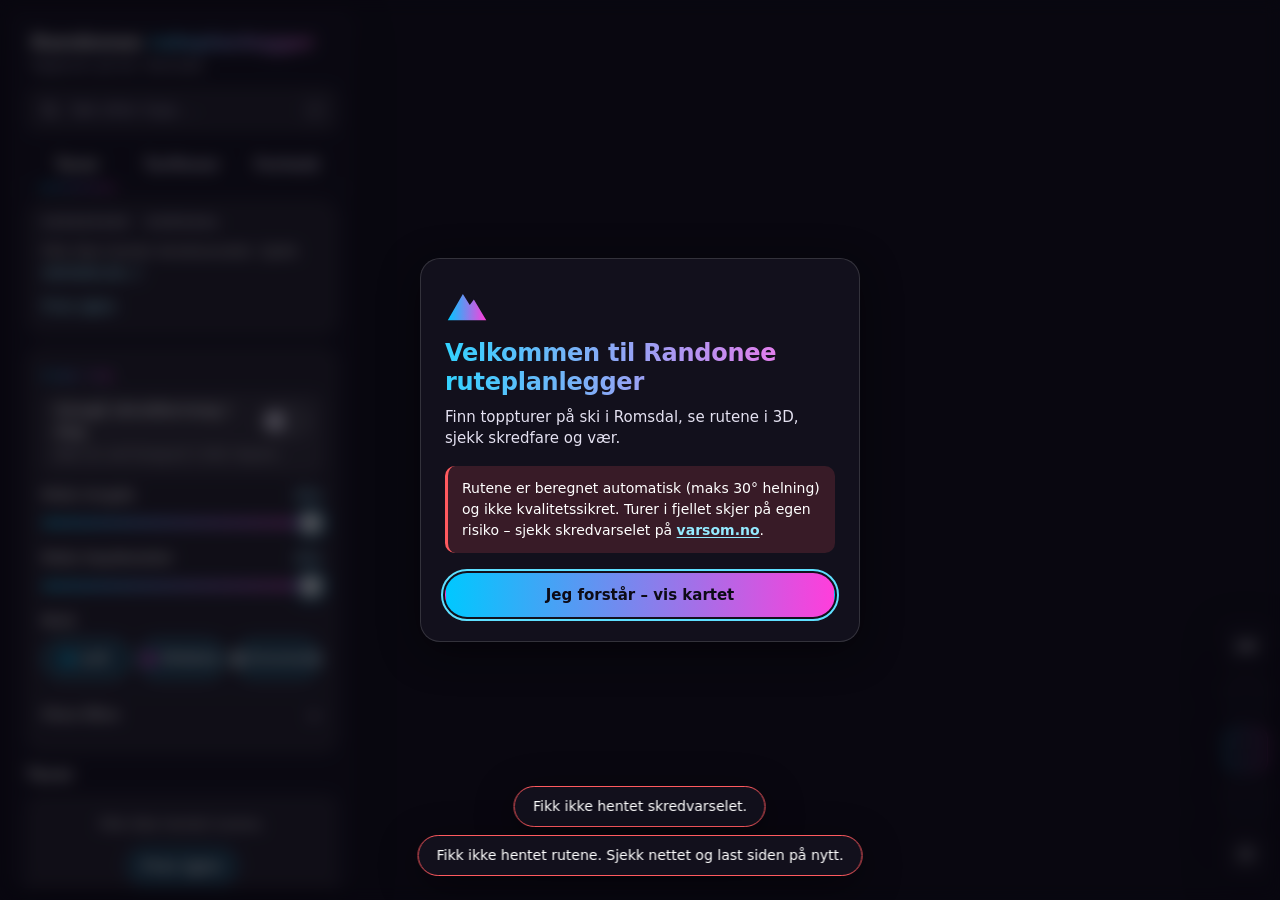
<file: app/index.html>
<!doctype html>
<html lang="nb" data-theme="dark">
<head>
<meta charset="utf-8">
<meta name="viewport" content="width=device-width,initial-scale=1,viewport-fit=cover">
<title>Randonee ruteplanlegger</title>
<meta name="description" content="Toppturer på ski i Romsdal – ruter i 3D, skredfare, vær og turrapporter.">
<meta name="theme-color" content="#0d0b16">
<link rel="preconnect" href="https://js.arcgis.com" crossorigin>
<link rel="preconnect" href="https://services1.arcgis.com" crossorigin>
<link rel="preconnect" href="https://services.geodataonline.no" crossorigin>
<link rel="preconnect" href="https://kart.nve.no" crossorigin>
<link rel="preconnect" href="https://api01.nve.no" crossorigin>
<!-- Kartmotoren lastes parallelt og blokkerer ikke panelet -->
<script src="https://js.arcgis.com/4.31/" async id="esri-js"></script>
<link rel="icon" href="data:image/svg+xml,%3Csvg xmlns='http://www.w3.org/2000/svg' viewBox='0 0 32 32'%3E%3Cdefs%3E%3ClinearGradient id='g' x1='0' x2='1'%3E%3Cstop offset='0' stop-color='%2300C8FF'/%3E%3Cstop offset='1' stop-color='%23FF3EDB'/%3E%3C/linearGradient%3E%3C/defs%3E%3Cpath d='M2 27 13 8l5 8 3-4 9 15z' fill='url(%23g)'/%3E%3C/svg%3E">
<script>
  /* Sett tema før første maling for å unngå blink */
  (function(){try{var t=localStorage.getItem("rr.theme");if(t==="light"||t==="dark")document.documentElement.dataset.theme=t;}catch(e){}})();
</script>
<link rel="stylesheet" href="https://js.arcgis.com/4.31/esri/themes/dark/main.css" id="esri-theme" media="print" onload="this.media='all'">
<link rel="stylesheet" href="css/theme.css">
<link rel="stylesheet" href="css/panel.css">
<link rel="stylesheet" href="css/card.css">
<link rel="stylesheet" href="css/scene.css">
<link rel="stylesheet" href="css/flyover.css">
<link rel="stylesheet" href="css/forhold.css">
<link rel="stylesheet" href="css/search.css">
<link rel="stylesheet" href="css/turfinner.css">
</head>
<body>
<a class="skip" href="#left">Hopp til turlisten</a>

<div id="map" class="map" role="application" aria-label="Kart over toppturer i Romsdal"></div>

<!-- Liten skredfare-ring (mobil) -->
<div id="danger-mini" class="danger-mini" aria-live="polite"></div>

<!-- Venstrepanel / bunnark på mobil -->
<aside id="left" class="glass panel-left" aria-label="Turer og forhold" tabindex="-1">
  <div class="sheet-handle" id="sheet-handle" role="button" tabindex="0" aria-label="Endre høyde på panelet"><span></span></div>
  <header class="brand">
    <h1 class="brand__title">Randonee <span class="grad-text">ruteplanlegger</span></h1>
    <p class="brand__sub">Toppturer på ski i Romsdal</p>
  </header>
  <div id="search" class="search-host"></div>
  <div class="tabs" role="tablist" aria-label="Visning">
    <button class="tab" role="tab" id="tab-turer" aria-controls="pane-turer" aria-selected="true">Turer</button>
    <button class="tab" role="tab" id="tab-finner" aria-controls="pane-finner" aria-selected="false" tabindex="-1">Turfinner</button>
    <button class="tab" role="tab" id="tab-forhold" aria-controls="pane-forhold" aria-selected="false" tabindex="-1">Forhold</button>
  </div>
  <div class="panel-scroll">
    <section id="pane-turer" role="tabpanel" aria-labelledby="tab-turer">
      <div id="danger"></div>
      <div id="finn"></div>
      <div id="list"></div>
    </section>
    <section id="pane-finner" role="tabpanel" aria-labelledby="tab-finner" hidden>
      <div id="finner"></div>
    </section>
    <section id="pane-forhold" role="tabpanel" aria-labelledby="tab-forhold" hidden>
      <div id="forhold"></div>
    </section>
  </div>
</aside>

<!-- Høyrepanel: turkort -->
<aside id="right" class="glass panel-right" aria-label="Valgt tur" hidden>
  <div id="card"></div>
</aside>

<!-- Kartkontroller -->
<nav id="controls" class="controls" aria-label="Kartkontroller">
  <button id="btn-mode" class="ctl" type="button" aria-pressed="false" title="Bytt mellom 3D og 2D"><span class="ctl__txt">2D</span></button>
  <button id="btn-locate" class="ctl" type="button" title="Min posisjon" aria-label="Min posisjon"></button>
  <button id="btn-steep" class="ctl" type="button" aria-pressed="true" title="Bratthet av/på" aria-label="Bratthet"></button>
  <button id="btn-legend" class="ctl" type="button" aria-expanded="false" aria-controls="legend" title="Tegnforklaring" aria-label="Tegnforklaring"></button>
  <button id="btn-theme" class="ctl" type="button" title="Lys/mørk modus" aria-label="Bytt til lys modus"></button>
</nav>
<div id="legend" class="glass legend" hidden></div>

<!-- Fly over-kontroller -->
<div id="flybar" class="glass flybar" hidden></div>

<!-- Velkomst -->
<div id="welcome" class="welcome" hidden></div>

<div id="loader" class="loader" aria-hidden="true"><div class="loader__ring"></div></div>
<div id="toasts" class="toasts" aria-live="polite"></div>

<script src="js/config.js"></script>
<script src="js/mobile.js"></script>
<script src="js/panel.js"></script>
<script src="js/card.js"></script>
<script src="js/forhold.js"></script>
<script src="js/search.js"></script>
<script src="js/turfinner.js"></script>
<script src="js/scene.js"></script>
<script src="js/flyover.js"></script>
<script src="js/app.js"></script>
</body>
</html>
</file>
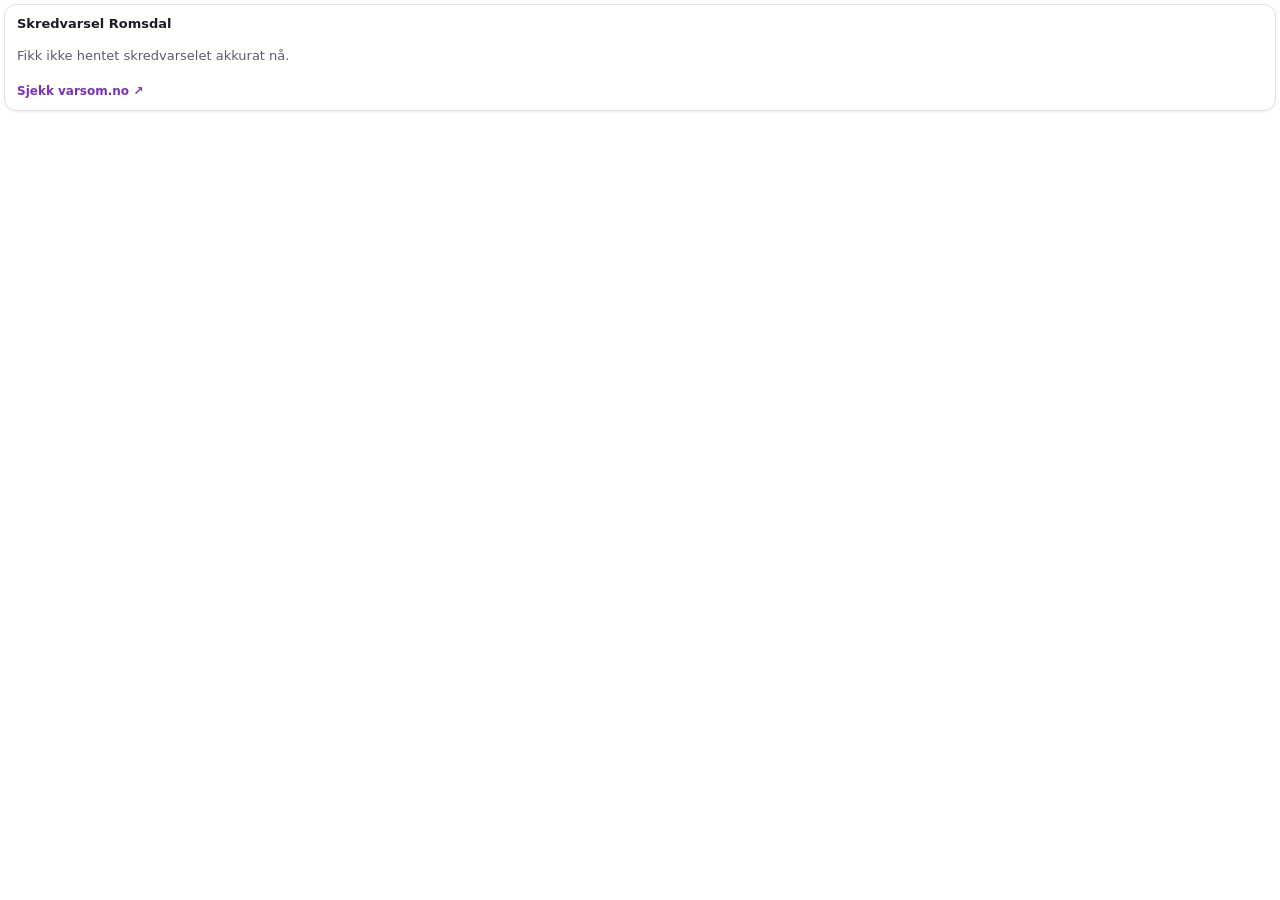
<file: banner.html>
<!doctype html>
<html lang="nb">
<head>
<meta charset="utf-8">
<meta name="viewport" content="width=device-width,initial-scale=1">
<title>Skredvarsel Romsdal</title>
<style>
:root{--bg:#fff;--fg:#1d1d24;--mut:#5c5c6b;--line:#e3e1ea;--acc:#7B2FBE}
*{box-sizing:border-box}
html,body{margin:0;background:transparent}
body{font:14px/1.35 system-ui,-apple-system,"Segoe UI",Roboto,Helvetica,Arial,sans-serif;color:var(--fg);padding:4px}
.card{background:var(--bg);border:1px solid var(--line);border-radius:12px;padding:10px 12px;min-width:240px;box-shadow:0 1px 3px rgba(0,0,0,.08)}
.top{display:flex;justify-content:space-between;align-items:baseline;gap:8px}
h1{font-size:13px;margin:0;font-weight:650}
.pub{font-size:11px;color:var(--mut)}
.row{display:flex;gap:8px;align-items:stretch;margin-top:8px}
.big{flex:1;display:flex;align-items:center;gap:10px;border-radius:9px;padding:6px 10px;min-width:0}
.big .n{font-size:28px;font-weight:800;line-height:1}
.big .t{font-size:12px;line-height:1.2}
.big .t b{display:block;font-size:15px}
.sm{width:56px;border-radius:9px;text-align:center;padding:5px 2px;font-size:11px;display:flex;flex-direction:column;justify-content:center}
.sm .n{font-size:18px;font-weight:800;line-height:1.1}
.l0{background:#d9d9de;color:#33333b}.l1{background:#56B528;color:#fff}.l2{background:#FFE800;color:#1d1d24}
.l3{background:#F18700;color:#fff}.l4{background:#E61E1E;color:#fff}.l5{background:#1A1A1A;color:#fff}
.txt{margin:7px 0 0;font-size:12.5px;color:var(--fg);white-space:nowrap;overflow:hidden;text-overflow:ellipsis;cursor:pointer;background:none;border:0;padding:0;text-align:left;width:100%;font-family:inherit}
.txt.open{white-space:normal}
a{color:var(--acc);font-size:12px;font-weight:600;text-decoration:none;display:inline-block;margin-top:5px}
.msg{color:var(--mut);font-size:13px;padding:14px 0}
</style>
</head>
<body>
<div class="card" id="c" aria-live="polite"><div class="top"><h1>Skredvarsel Romsdal</h1></div><div class="msg">Henter …</div></div>
<script>
(function(){
var NAVN=["Ikke vurdert","Liten","Moderat","Betydelig","Stor","Meget stor"];
var DAG=["søn","man","tir","ons","tor","fre","lør"];
var LINK="https://varsom.no/snoskred/varsling/";
function osloDate(d){return new Intl.DateTimeFormat("en-CA",{timeZone:"Europe/Oslo",year:"numeric",month:"2-digit",day:"2-digit"}).format(d)}
function addDays(s,n){var p=s.split("-");return new Date(Date.UTC(+p[0],p[1]-1,+p[2]+n,12)).toISOString().slice(0,10)}
function wd(s){var p=s.slice(0,10).split("-");return DAG[new Date(Date.UTC(+p[0],p[1]-1,+p[2],12)).getUTCDay()]}
function lvl(x){var n=parseInt(x,10);return n>=1&&n<=5?n:0}
function esc(s){return String(s==null?"":s).replace(/[&<>"]/g,function(c){return{"&":"&amp;","<":"&lt;",">":"&gt;",'"':"&quot;"}[c]})}
var c=document.getElementById("c");
function head(x){return '<div class="top"><h1>Skredvarsel Romsdal</h1><span class="pub">'+(x||"")+'</span></div>'}
var t=osloDate(new Date());
fetch("https://api01.nve.no/hydrology/forecast/avalanche/v6.3.0/api/AvalancheWarningByRegion/Simple/3023/1/"+t+"/"+addDays(t,2)).then(function(r){if(!r.ok)throw 0;return r.json()}).then(function(a){
 if(!Array.isArray(a)||!a.length)throw 0;
 a.sort(function(x,y){return x.ValidFrom<y.ValidFrom?-1:1});
 var d0=a[0],L=lvl(d0.DangerLevel),pub="";
 if(d0.PublishTime){var pd=new Date(d0.PublishTime);if(!isNaN(pd))pub="Publisert "+pd.toLocaleString("nb-NO",{day:"numeric",month:"short",hour:"2-digit",minute:"2-digit"})}
 var h=head(esc(pub))+'<div class="row"><div class="big l'+L+'"><span class="n">'+(L||"–")+'</span><span class="t">I dag<b>'+NAVN[L]+'</b></span></div>';
 for(var i=1;i<a.length&&i<3;i++){var l=lvl(a[i].DangerLevel);h+='<div class="sm l'+l+'" title="'+NAVN[l]+'"><span>'+wd(a[i].ValidFrom)+'</span><span class="n">'+(l||"–")+'</span></div>'}
 h+='</div>';
 var mt=d0.MainText||(L?"":"Det er ikke laget varsel for denne perioden – trolig utenfor sesong.");
 if(mt)h+='<button class="txt" id="mt">'+esc(mt)+'</button>';
 h+='<a href="'+LINK+'" target="_blank" rel="noopener">Les varselet på varsom.no ↗</a>';
 c.innerHTML=h;var b=document.getElementById("mt");if(b)b.onclick=function(){b.classList.toggle("open")};
}).catch(function(){c.innerHTML=head()+'<div class="msg">Fikk ikke hentet skredvarselet akkurat nå.</div><a href="'+LINK+'" target="_blank" rel="noopener">Sjekk varsom.no ↗</a>'});
})();
</script>
</body>
</html>
</file>
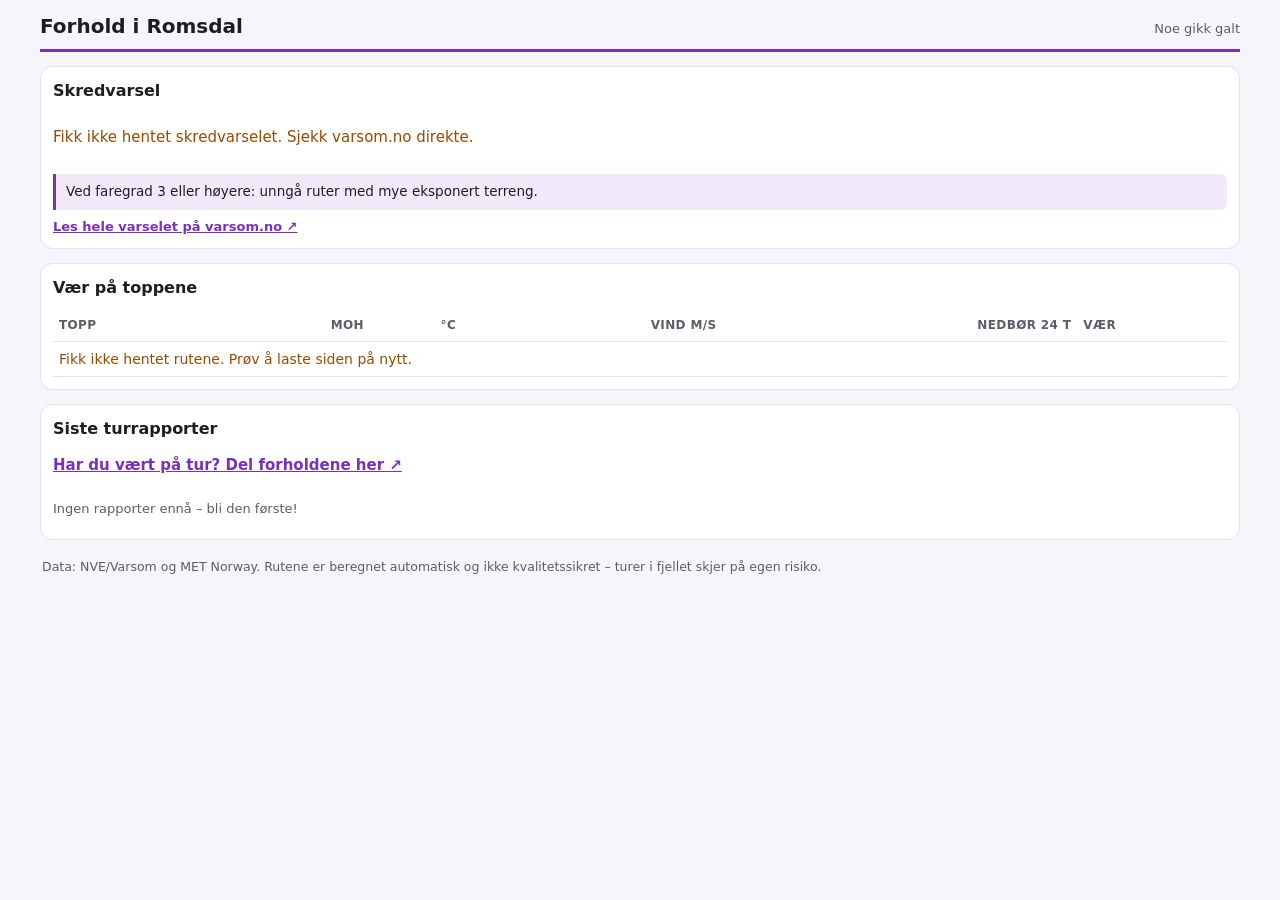
<file: forhold.html>
<!doctype html>
<html lang="nb">
<head>
<meta charset="utf-8">
<meta name="viewport" content="width=device-width,initial-scale=1">
<title>Forhold i Romsdal</title>
<style>
:root{--bg:#f6f5f9;--card:#fff;--fg:#1d1d24;--mut:#5c5c6b;--line:#e3e1ea;--acc:#7B2FBE;--accbg:#f2eafa;--warn:#9a4a00;--warnbg:#fff1e0}
*{box-sizing:border-box}
html,body{margin:0;background:var(--bg)}
body{font:15px/1.45 system-ui,-apple-system,"Segoe UI",Roboto,Helvetica,Arial,sans-serif;color:var(--fg);padding:12px;overflow-x:hidden}
.wrap{max-width:1200px;margin:0 auto}
header{display:flex;flex-wrap:wrap;justify-content:space-between;align-items:baseline;gap:4px 12px;border-bottom:3px solid var(--acc);padding-bottom:8px;margin-bottom:14px}
h1{margin:0;font-size:20px}
h2{font-size:16px;margin:0 0 10px}
.mut{color:var(--mut);font-size:13px}
section{background:var(--card);border:1px solid var(--line);border-radius:12px;padding:12px;margin-bottom:14px}
.days{display:grid;grid-template-columns:repeat(auto-fit,minmax(200px,1fr));gap:10px}
.day{border:1px solid var(--line);border-radius:10px;overflow:hidden;display:flex;flex-direction:column}
.badge{display:flex;align-items:center;gap:10px;padding:8px 12px}
.badge .n{font-size:30px;font-weight:800;line-height:1}
.badge b{display:block;font-size:16px}
.badge small{font-size:12px}
.day p{margin:0;padding:10px 12px;font-size:13.5px}
.l0{background:#d9d9de;color:#33333b}.l1{background:#56B528;color:#fff}.l2{background:#FFE800;color:#1d1d24}
.l3{background:#F18700;color:#fff}.l4{background:#E61E1E;color:#fff}.l5{background:#1A1A1A;color:#fff}
.note{margin:10px 0 0;font-size:13.5px;padding:8px 10px;border-left:3px solid var(--acc);background:var(--accbg);border-radius:0 6px 6px 0}
.note.hot{border-color:#F18700;background:var(--warnbg)}
a{color:var(--acc);font-weight:600}
.best{background:var(--accbg);border-radius:10px;padding:10px 12px;margin-bottom:12px}
.best ol{margin:4px 0 0;padding-left:20px}
table{width:100%;border-collapse:collapse;font-size:14px}
th,td{padding:7px 6px;text-align:left;border-bottom:1px solid var(--line);vertical-align:middle}
th{font-size:12px;text-transform:uppercase;letter-spacing:.03em;color:var(--mut);white-space:nowrap}
th button{all:unset;cursor:pointer}
th[aria-sort] button::after{content:" ▲";font-size:9px}
th[aria-sort=descending] button::after{content:" ▼"}
td.num,th.num{text-align:right;font-variant-numeric:tabular-nums;white-space:nowrap}
tr.exp td{background:var(--warnbg)}
.tag{display:inline-block;font-size:11px;font-weight:700;color:var(--warn);border:1px solid currentColor;border-radius:5px;padding:0 5px;margin-left:6px;white-space:nowrap}
.arr{display:inline-block;width:1em;text-align:center;color:var(--acc);font-weight:800}
.sub{display:none;font-size:12px;color:var(--mut)}
.nm{font-weight:600}
.rep{list-style:none;margin:0;padding:0}
.rep li{border-bottom:1px solid var(--line);padding:8px 0}
.rep li:last-child{border:0}
footer{font-size:12.5px;color:var(--mut);padding:4px 2px 12px}
.err{color:var(--warn)}
@media (max-width:600px){body{padding:8px}section{padding:10px}.hm,.vr{display:none}.sub{display:block}th,td{padding:6px 4px}table{font-size:13.5px}}
</style>
</head>
<body>
<div class="wrap">
<header><h1>Forhold i Romsdal</h1><span class="mut" id="upd">Henter data …</span></header>
<section>
 <h2>Skredvarsel</h2>
 <div class="days" id="days"><p class="mut">Henter skredvarsel …</p></div>
 <p class="note" id="note">Ved faregrad 3 eller høyere: unngå ruter med mye eksponert terreng.</p>
 <p class="mut" style="margin:8px 0 0"><a href="https://varsom.no/snoskred/varsling/" target="_blank" rel="noopener">Les hele varselet på varsom.no ↗</a></p>
</section>
<section>
 <h2>Vær på toppene <span class="mut" id="when"></span></h2>
 <div class="best" id="best" hidden></div>
 <table>
  <thead><tr>
   <th data-k="navn"><button>Topp</button></th>
   <th class="num hm">moh</th>
   <th class="num" data-k="temp"><button>°C</button></th>
   <th class="num" data-k="vind"><button>Vind m/s</button></th>
   <th class="num" data-k="ned"><button>Nedbør 24 t</button></th>
   <th class="vr">Vær</th>
  </tr></thead>
  <tbody id="tb"><tr><td colspan="6" class="mut">Henter ruter …</td></tr></tbody>
 </table>
</section>
<section id="rap">
 <h2>Siste turrapporter</h2>
 <p><a href="https://arcg.is/0CyvLX3" target="_blank" rel="noopener">Har du vært på tur? Del forholdene her ↗</a></p>
 <ul class="rep" id="replist"><li class="mut">Ingen rapporter ennå – bli den første!</li></ul>
</section>
<footer>Data: NVE/Varsom og MET Norway. Rutene er beregnet automatisk og ikke kvalitetssikret – turer i fjellet skjer på egen risiko.</footer>
</div>
<script>
(function(){
var TURRAPPORT_LAYER="https://services1.arcgis.com/DIcffHalFljSYvfk/arcgis/rest/services/survey123_04f51183fd94431aa2fa22863d3b8cfb_results/FeatureServer/0";
var ROUTES="https://services1.arcgis.com/DIcffHalFljSYvfk/arcgis/rest/services/Randonee_ruter_Romsdal/FeatureServer/0/query?where=1%3D1&outFields=navn,topp_moh,niva,hoydemeter,tur_km,eksponert_m&returnGeometry=true&outSR=4326&f=json";
var NAVN=["Ikke vurdert","Liten","Moderat","Betydelig","Stor","Meget stor"];
var DAG=["søndag","mandag","tirsdag","onsdag","torsdag","fredag","lørdag"];
var KOMP=["N","NØ","Ø","SØ","S","SV","V","NV"];
var COL=new Intl.Collator("nb",{numeric:true});
var $=function(id){return document.getElementById(id)};
var fmt=new Intl.DateTimeFormat("en-CA",{timeZone:"Europe/Oslo",year:"numeric",month:"2-digit",day:"2-digit",hour:"2-digit",hourCycle:"h23"});
function oslo(d){var o={};fmt.formatToParts(d).forEach(function(p){o[p.type]=p.value});return{date:o.year+"-"+o.month+"-"+o.day,hour:+o.hour}}
function addDays(s,n){var p=s.split("-");return new Date(Date.UTC(+p[0],p[1]-1,+p[2]+n,12)).toISOString().slice(0,10)}
function dayName(s){var p=s.slice(0,10).split("-");return DAG[new Date(Date.UTC(+p[0],p[1]-1,+p[2],12)).getUTCDay()]}
function cap(s){return s.charAt(0).toUpperCase()+s.slice(1)}
function lvl(x){var n=parseInt(x,10);return n>=1&&n<=5?n:0}
function esc(s){return String(s==null?"":s).replace(/[&<>"]/g,function(c){return{"&":"&amp;","<":"&lt;",">":"&gt;",'"':"&quot;"}[c]})}
function getJSON(u){return fetch(u).then(function(r){if(!r.ok)throw new Error(r.status);return r.json()})}
function ss(k,v){try{if(v===undefined){var x=JSON.parse(sessionStorage.getItem(k));return x&&Date.now()-x.t<18e5?x.d:null}sessionStorage.setItem(k,JSON.stringify({t:Date.now(),d:v}))}catch(e){return null}}
var today=oslo(new Date()).date,dangerToday=0,rows=[],sortK="navn",sortDir=1,wxDone=false;
getJSON("https://api01.nve.no/hydrology/forecast/avalanche/v6.3.0/api/AvalancheWarningByRegion/Simple/3023/1/"+today+"/"+addDays(today,2)).then(function(a){
 if(!Array.isArray(a)||!a.length)throw 0;
 a.sort(function(x,y){return x.ValidFrom<y.ValidFrom?-1:1});
 dangerToday=lvl(a[0].DangerLevel);
 $("days").innerHTML=a.slice(0,3).map(function(d,i){var l=lvl(d.DangerLevel);
  var txt=d.MainText||(l?"":"Det er ikke laget varsel for denne dagen – trolig utenfor sesong.");
  return '<div class="day"><div class="badge l'+l+'"><span class="n">'+(l||"–")+'</span><span><small>'+(i?cap(dayName(d.ValidFrom)):"I dag")+'</small><b>'+NAVN[l]+'</b></span></div><p>'+esc(txt)+'</p></div>'}).join("");
 if(dangerToday>=3){$("note").classList.add("hot");$("note").textContent="Faregrad "+dangerToday+" i dag. Unngå ruter med mye eksponert terreng. Ruter med over 300 m eksponert terreng er merket i tabellen."}
 render();if(wxDone)best();
}).catch(function(){$("days").innerHTML='<p class="err">Fikk ikke hentet skredvarselet. Sjekk varsom.no direkte.</p>'});
function sym(c){if(!c)return"–";var b=c.replace(/_(day|night|polartwilight)$/,"");
 if(/thunder/.test(b))return"Torden";
 var sh=/showers$/.test(b);b=b.replace(/showers$/,"");
 var M={clearsky:"Klart",fair:"Lettskyet",partlycloudy:"Delvis skyet",cloudy:"Skyet",fog:"Tåke",rain:"Regn",lightrain:"Lett regn",heavyrain:"Kraftig regn",snow:"Snø",lightsnow:"Lett snø",heavysnow:"Kraftig snø"};
 var S={rain:"Regnbyger",lightrain:"Lette regnbyger",heavyrain:"Kraftige regnbyger",snow:"Snøbyger",lightsnow:"Lette snøbyger",heavysnow:"Kraftige snøbyger"};
 if(/sleet/.test(b))return sh?"Sluddbyger":"Sludd";
 return (sh?S[b]:M[b])||c}
function parseWx(j){
 var ts=j.properties.timeseries,now=Date.now(),pick=null,i;
 for(i=0;i<ts.length;i++){var o=oslo(new Date(ts[i].time));if(o.date===today&&o.hour===12){pick=ts[i];break}}
 if(!pick||Date.parse(pick.time)+36e5<now){pick=ts[0];for(i=0;i<ts.length;i++)if(Date.parse(ts[i].time)+36e5>now){pick=ts[i];break}}
 var t0=Date.parse(ts[0].time),end=t0+864e5,cov=t0,sum=0;
 for(i=0;i<ts.length;i++){var t=Date.parse(ts[i].time),d=ts[i].data;if(t>=end)break;
  if(d.next_1_hours&&t>=cov){sum+=d.next_1_hours.details.precipitation_amount||0;cov=t+36e5}
  else if(d.next_6_hours&&t>=cov){var p=d.next_6_hours.details.precipitation_amount||0;sum+=p*Math.min(1,(end-t)/216e5);cov=t+216e5}}
 var dd=pick.data,n=dd.next_1_hours||dd.next_6_hours||dd.next_12_hours,det=dd.instant.details;
 return{time:pick.time,temp:det.air_temperature,vind:det.wind_speed,dir:det.wind_from_direction,sym:n&&n.summary.symbol_code,ned:Math.round(sum*10)/10}}
function wx(r){var u="https://api.met.no/weatherapi/locationforecast/2.0/compact?lat="+r.lat.toFixed(4)+"&lon="+r.lon.toFixed(4)+"&altitude="+Math.round(r.moh||0);
 var c=ss("wx:"+u);if(c)return Promise.resolve(c);
 return getJSON(u).then(function(j){var w=parseWx(j);ss("wx:"+u,w);return w})}
function pool(list,n,fn){var i=0;function next(){if(i>=list.length)return Promise.resolve();var x=list[i++];return fn(x).then(next,next)}
 var w=[];for(var k=0;k<n;k++)w.push(next());return Promise.all(w)}
getJSON(ROUTES).then(function(j){
 if(!j.features)throw 0;
 rows=j.features.map(function(f){var a=f.attributes,p=f.geometry&&f.geometry.paths&&f.geometry.paths[0];var v=p&&p[p.length-1];
  return{navn:a.navn||"Uten navn",moh:a.topp_moh,eks:a.eksponert_m,lon:v?v[0]:null,lat:v?v[1]:null,w:null,st:"…"}}).filter(function(r){return r.lat!=null});
 var done=0;render();
 return pool(rows,4,function(r){return wx(r).then(function(w){r.w=w},function(){r.st="–"}).then(function(){done++;$("upd").textContent="Henter vær … "+done+" av "+rows.length;render()})});
}).then(function(){
 var ok=rows.some(function(r){return r.w});
 $("upd").textContent=ok?"Oppdatert "+new Date().toLocaleTimeString("nb-NO",{hour:"2-digit",minute:"2-digit"}):"Fikk ikke hentet værdata";
 var t=rows.filter(function(r){return r.w})[0];
 if(t){var o=oslo(new Date(t.w.time));$("when").textContent="– "+(o.date===today?"i dag":dayName(o.date))+" kl. "+String(o.hour).padStart(2,"0")}
 wxDone=true;best();render();
}).catch(function(){$("tb").innerHTML='<tr><td colspan="6" class="err">Fikk ikke hentet rutene. Prøv å laste siden på nytt.</td></tr>';$("upd").textContent="Noe gikk galt"});
function best(){
 var c=rows.filter(function(r){return r.w&&r.w.ned<=1}).sort(function(a,b){return a.w.vind-b.w.vind||a.w.ned-b.w.ned}).slice(0,3);
 var b=$("best");b.hidden=false;
 b.innerHTML=c.length?'<strong>Best i dag</strong> <span class="mut">– minst vind og lite nedbør</span><ol>'+c.map(function(r){return"<li><b>"+esc(r.navn)+"</b> · "+r.w.vind.toFixed(1)+" m/s, "+r.w.ned+" mm"+(dangerToday>=3&&r.eks>300?' <span class="tag">Eksponert</span>':"")+"</li>"}).join("")+"</ol>"
  :"<strong>Best i dag</strong><br><span class=\"mut\">Det er meldt nedbør på alle toppene det neste døgnet.</span>"}
function val(r,k){if(k==="navn")return r.navn.toLowerCase();return r.w?r.w[k]:null}
function render(){
 if(!rows.length)return;
 var s=rows.slice().sort(function(a,b){var x=val(a,sortK),y=val(b,sortK);if(x==null)return 1;if(y==null)return-1;return(sortK==="navn"?COL.compare(x,y):x<y?-1:x>y?1:0)*sortDir});
 $("tb").innerHTML=s.map(function(r){var w=r.w,exp=dangerToday>=3&&r.eks>300;
  var tag=exp?'<span class="tag" title="'+Math.round(r.eks)+' m eksponert terreng">Eksponert</span>':"";
  var wind=w?'<span class="arr" style="transform:rotate('+((w.dir+180)%360)+'deg)" aria-hidden="true">↑</span> '+w.vind.toFixed(1)+' <span class="mut">'+KOMP[Math.round(w.dir/45)%8]+'</span>':r.st;
  return'<tr'+(exp?' class="exp"':"")+'><td><span class="nm">'+esc(r.navn)+'</span>'+tag+'<span class="sub">'+(r.moh!=null?Math.round(r.moh)+" moh":"")+(w?" · "+sym(w.sym):"")+'</span></td>'+
  '<td class="num hm">'+(r.moh!=null?Math.round(r.moh):"–")+'</td>'+
  '<td class="num">'+(w?Math.round(w.temp):r.st)+'</td>'+
  '<td class="num" title="'+(w?"Vind fra "+Math.round(w.dir)+"°":"")+'">'+wind+'</td>'+
  '<td class="num">'+(w?w.ned.toFixed(1)+" mm":r.st)+'</td>'+
  '<td class="vr">'+(w?sym(w.sym):r.st)+'</td></tr>'}).join("");
 document.querySelectorAll("th[data-k]").forEach(function(th){if(th.dataset.k===sortK)th.setAttribute("aria-sort",sortDir>0?"ascending":"descending");else th.removeAttribute("aria-sort")})}
document.querySelectorAll("th[data-k] button").forEach(function(b){b.onclick=function(){var k=b.parentNode.dataset.k;if(k===sortK)sortDir=-sortDir;else{sortK=k;sortDir=1}render()}});
getJSON(TURRAPPORT_LAYER+"/query?where=1%3D1&outFields=*&orderByFields=CreationDate%20DESC&resultRecordCount=10&f=json").then(function(j){
 var f=(j.features||[]).map(function(x){return x.attributes});if(!f.length)return;
 function g(a,ks){for(var i=0;i<ks.length;i++)if(a[ks[i]]!=null&&a[ks[i]]!=="")return a[ks[i]];return null}
 $("replist").innerHTML=f.map(function(a){var r=g(a,["rute"]),fo=g(a,["f_re"]),sk=g(a,["s_du_tegn_p_skredaktivitet"]),k=g(a,["kommentar_forhold_vind_tips_til"]),d=a.dato_for_turen||a.CreationDate;
  return"<li>"+(r?"<b>"+esc(String(r).replace(/_/g," "))+"</b>":"")+(d?' <span class="mut">'+new Date(d).toLocaleDateString("nb-NO",{day:"numeric",month:"short"})+"</span>":"")+
  (fo?"<div>Føre: "+esc(String(fo).replace(/_/g," "))+"</div>":"")+(sk&&!/^nei$/i.test(sk)?"<div><b>Skredtegn: "+esc(String(sk).replace(/_/g," "))+"</b></div>":"")+(k?"<div>"+esc(k)+"</div>":"")+"</li>"}).join("");
}).catch(function(){});
})();
</script>
</body>
</html>
</file>
<file: app/css/theme.css>
/* Randonee ruteplanlegger – «Night Summit»: designsystem, global layout, tema, faner, velkomst, mobil bunnark.
   Eies av theme.css/mobile.js. Andre moduler bruker kun variablene under. */

/* ---------- Variabler: mørk (standard) ---------- */
:root,
[data-theme="dark"] {
  color-scheme: dark;
  --bg: #0d0b16;
  --bg-grad: linear-gradient(160deg, #0d0b16 0%, #1b1530 100%);
  --scrim: rgba(8, 6, 14, .68);
  --glass: rgba(20, 18, 30, .62);
  --glass-strong: rgba(20, 18, 30, .9);
  --glass-border: rgba(255, 255, 255, .14);
  --blur: 18px;
  --fg: #ffffff;
  --fg-mut: #e4e1f1;
  --fg-faint: #bdb9d2;
  --line: rgba(255, 255, 255, .14);
  --chip: rgba(255, 255, 255, .08);
  --chip-on: rgba(0, 200, 255, .22);
  --acc1: #00C8FF;
  --acc2: #FF3EDB;
  --grad: linear-gradient(90deg, var(--acc1), var(--acc2));
  --grad-text: linear-gradient(90deg, #33d3ff, #ff6fe9);
  --acc-text: #94eaff;
  --acc-text-2: #ff8aec;
  --lett: #00C8FF;
  --middels: #FF3EDB;
  --krevende: #FFFFFF;
  --warn: #ff5a5f;
  --warn-bg: rgba(255, 90, 95, .16);
  --focus: #5fe0ff;
  --scroll-thumb: rgba(255, 255, 255, .28);
  --radius: 16px;
  --radius-sm: 10px;
  --shadow: 0 10px 40px rgba(0, 0, 0, .45);
  --font: system-ui, -apple-system, "Segoe UI", Roboto, "Helvetica Neue", Arial, "Noto Sans", sans-serif;
  --panel-w: 340px;
  --gap: 12px;
  --d0: #8A8A96;
  --d1: #56B528;
  --d2: #FFE800;
  --d3: #F18700;
  --d4: #E61E1E;
  --d5: #1A1A1A;
  --controls-h: 290px;
  --sheet-min: 104px;
}

/* ---------- Variabler: lys (må komme etter mørk) ---------- */
[data-theme="light"] {
  color-scheme: light;
  --bg: #e9edf5;
  --bg-grad: linear-gradient(160deg, #f4f6fb 0%, #dde4f0 100%);
  --scrim: rgba(233, 237, 245, .7);
  --glass: rgba(255, 255, 255, .74);
  --glass-strong: rgba(255, 255, 255, .94);
  --glass-border: rgba(21, 19, 31, .14);
  --fg: #15131f;
  --fg-mut: #44405a;
  --fg-faint: #5f5b75;
  --line: rgba(21, 19, 31, .14);
  --chip: rgba(21, 19, 31, .06);
  --chip-on: rgba(0, 119, 168, .16);
  --grad-text: linear-gradient(90deg, #006d99, #a3128a);
  --acc-text: #00608a;
  --acc-text-2: #a3128a;
  --krevende: #1d1d24;
  --warn: #c4161c;
  --warn-bg: rgba(196, 22, 28, .1);
  --focus: #005f87;
  --scroll-thumb: rgba(21, 19, 31, .3);
  --shadow: 0 10px 36px rgba(30, 25, 60, .18);
}

/* Uten backdrop-filter: mer dekkende glass så teksten fortsatt leses */
@supports not ((backdrop-filter: blur(1px)) or (-webkit-backdrop-filter: blur(1px))) {
  :root,
  [data-theme="dark"] { --glass: rgba(20, 18, 30, .93); --glass-strong: rgba(20, 18, 30, .98); }
  [data-theme="light"] { --glass: rgba(255, 255, 255, .95); --glass-strong: rgba(255, 255, 255, .98); }
}

/* ---------- Reset / base ---------- */
*, *::before, *::after { box-sizing: border-box; }
html, body { height: 100%; }
html { -webkit-text-size-adjust: 100%; text-size-adjust: 100%; }
body {
  margin: 0;
  overflow: hidden;
  overflow-x: hidden;
  background: var(--bg);
  background-image: var(--bg-grad);
  color: var(--fg);
  font-family: var(--font);
  font-size: 15px;
  line-height: 1.45;
  -webkit-font-smoothing: antialiased;
}
[hidden] { display: none !important; }
button, input, select, textarea { font: inherit; color: inherit; }
button { -webkit-tap-highlight-color: transparent; }
h1, h2, h3, p { margin: 0; }
a { color: var(--acc-text); text-underline-offset: 2px; }
img, svg { max-width: 100%; }

:focus-visible { outline: 2px solid var(--focus); outline-offset: 2px; }

* { scrollbar-width: thin; scrollbar-color: var(--scroll-thumb) transparent; }
*::-webkit-scrollbar { width: 8px; height: 8px; }
*::-webkit-scrollbar-track { background: transparent; }
*::-webkit-scrollbar-thumb { background: var(--scroll-thumb); border-radius: 8px; border: 2px solid transparent; background-clip: content-box; }

/* ---------- Hjelpeklasser ---------- */
.sr-only {
  position: absolute !important;
  width: 1px; height: 1px;
  margin: -1px; padding: 0;
  overflow: hidden;
  clip: rect(0, 0, 0, 0);
  white-space: nowrap;
  border: 0;
}
.muted { color: var(--fg-mut); }

.skip, .skip-lenke {
  position: fixed;
  top: 12px; left: 12px;
  z-index: 300;
  padding: 10px 16px;
  border-radius: 999px;
  background: var(--glass-strong);
  border: 1px solid var(--glass-border);
  color: var(--fg);
  font-weight: 600;
  text-decoration: none;
  transform: translateY(-200%);
}
.skip:focus, .skip:focus-visible, .skip-lenke:focus, .skip-lenke:focus-visible { transform: none; }

.grad-text { color: var(--acc-text); }
@supports ((-webkit-background-clip: text) or (background-clip: text)) {
  .grad-text {
    background-image: var(--grad-text);
    -webkit-background-clip: text;
    background-clip: text;
    -webkit-text-fill-color: transparent;
    color: transparent;
    -webkit-box-decoration-break: clone;
    box-decoration-break: clone;
  }
}

/* Glass-panel */
.glass {
  background: var(--glass);
  -webkit-backdrop-filter: blur(var(--blur)) saturate(140%);
  backdrop-filter: blur(var(--blur)) saturate(140%);
  border: 1px solid var(--glass-border);
  border-radius: var(--radius);
  box-shadow: var(--shadow);
  color: var(--fg);
}

/* Knapper */
.btn {
  display: inline-flex;
  align-items: center;
  justify-content: center;
  gap: 8px;
  min-height: 44px;
  padding: 0 20px;
  border-radius: 999px;
  border: 1px solid var(--glass-border);
  background: var(--chip);
  color: var(--fg);
  font-weight: 600;
  font-size: 15px;
  line-height: 1.2;
  text-decoration: none;
  cursor: pointer;
  transition: background-color .18s, box-shadow .18s, border-color .18s, transform .18s;
}
.btn:hover { background: var(--chip-on); }
.btn:active { transform: translateY(1px); }
.btn[disabled], .btn[aria-disabled="true"] { opacity: .5; cursor: not-allowed; }
.btn--primary {
  background: var(--grad);
  border-color: transparent;
  color: #0d0b16;
  font-weight: 700;
}
.btn--primary:hover {
  background: var(--grad);
  box-shadow: 0 0 0 1px rgba(255, 255, 255, .25), 0 6px 24px rgba(0, 200, 255, .38), 0 0 30px rgba(255, 62, 219, .32);
}
.btn--ghost { background: transparent; border-color: var(--glass-border); }
.btn--ghost:hover { background: var(--chip); border-color: var(--fg-faint); }

.chip {
  display: inline-flex;
  align-items: center;
  gap: 6px;
  min-height: 36px;
  padding: 0 14px;
  border-radius: 999px;
  border: 1px solid var(--glass-border);
  background: var(--chip);
  color: var(--fg);
  font-size: 14px;
  font-weight: 500;
  line-height: 1.2;
  cursor: pointer;
  transition: background-color .18s, border-color .18s;
}
.chip:hover { border-color: var(--fg-faint); }
.chip[aria-pressed="true"] {
  background: var(--chip-on);
  border-color: var(--acc-text);
  font-weight: 600;
}

/* Nivåprikk */
.lvl-dot {
  --dot: var(--middels);
  display: inline-block;
  flex: none;
  width: 10px; height: 10px;
  border-radius: 50%;
  vertical-align: middle;
  background: var(--dot);
  box-shadow: 0 0 8px 1px var(--dot);
}
.lvl-dot[data-niva="Lett"] { --dot: var(--lett); }
.lvl-dot[data-niva="Middels"] { --dot: var(--middels); }
.lvl-dot[data-niva="Krevende"] { --dot: var(--krevende); }
[data-theme="light"] .lvl-dot { box-shadow: 0 0 0 1px rgba(21, 19, 31, .3), 0 0 6px var(--dot); }

/* ---------- Kart og bakgrunn ---------- */
#map, .map {
  position: fixed;
  inset: 0;
  z-index: 0;
  background: var(--bg);
  background-image: var(--bg-grad);
}

/* ---------- Venstrepanel (desktop) ---------- */
#left {
  position: fixed;
  top: var(--gap); left: var(--gap); bottom: var(--gap);
  z-index: 10;
  width: var(--panel-w);
  max-width: calc(100vw - 2 * var(--gap));
  display: flex;
  flex-direction: column;
  overflow: hidden;
}
#left:focus { outline: none; }
#left:focus-visible { outline: 2px solid var(--focus); outline-offset: 2px; }

.sheet-handle { display: none; }

.brand { flex: none; padding: 18px 18px 10px; }
.brand__title { font-size: 20px; font-weight: 750; line-height: 1.15; letter-spacing: -.01em; }
.brand__sub { margin-top: 3px; color: var(--fg-mut); font-size: 13px; }
.brand__count { display: none; }

.tabs {
  flex: none;
  display: flex;
  gap: 4px;
  padding: 0 14px;
  border-bottom: 1px solid var(--line);
}
.tab {
  position: relative;
  flex: 1 1 0;
  min-height: 44px;
  padding: 10px 8px;
  background: transparent;
  border: 0;
  border-radius: var(--radius-sm) var(--radius-sm) 0 0;
  color: var(--fg-mut);
  font-weight: 600;
  font-size: 15px;
  cursor: pointer;
  transition: color .18s, background-color .18s;
}
.tab:hover { color: var(--fg); background: var(--chip); }
.tab::after {
  content: "";
  position: absolute;
  left: 12%; right: 12%; bottom: -1px;
  height: 3px;
  border-radius: 3px 3px 0 0;
  background: var(--grad);
  transform: scaleX(0);
  opacity: 0;
  transition: transform .22s ease, opacity .22s ease;
}
.tab[aria-selected="true"] { color: var(--fg); }
.tab[aria-selected="true"]::after { transform: scaleX(1); opacity: 1; }
.tab:focus-visible { outline-offset: -2px; }

.panel-scroll {
  flex: 1 1 auto;
  min-height: 0;
  overflow-x: hidden;
  overflow-y: auto;
  overscroll-behavior: contain;
  padding: 12px 14px 16px;
}

/* ---------- Høyrepanel / turkort (desktop) ---------- */
#right {
  position: fixed;
  top: var(--gap); right: var(--gap);
  z-index: 11;
  width: 340px;
  max-width: calc(100vw - 2 * var(--gap));
  max-height: calc(100% - 2 * var(--gap));
  overflow-x: hidden;
  overflow-y: auto;
  overscroll-behavior: contain;
}
@media (min-width: 768px) { body.has-card #controls { right: calc(340px + 2 * var(--gap)); } }

/* ---------- Tegnforklaring ---------- */
#legend, .legend {
  position: fixed;
  right: 72px; bottom: 24px;
  z-index: 12;
  width: 260px;
  max-width: calc(100vw - 96px);
  max-height: calc(var(--controls-h) - 30px);
  overflow-x: hidden;
  overflow-y: auto;
  padding: 12px 14px;
  font-size: 13px;
}

/* Skredfare-ring: kun mobil */
#danger-mini { display: none; }

/* ---------- Toasts ---------- */
.toasts, #toasts {
  position: fixed;
  left: 50%; bottom: 24px;
  z-index: 250;
  transform: translateX(-50%);
  display: flex;
  flex-direction: column;
  align-items: center;
  gap: 8px;
  width: max-content;
  max-width: calc(100vw - 24px);
  pointer-events: none;
}
body.is-flying #toasts { bottom: 100px; }
.toast {
  pointer-events: auto;
  max-width: 100%;
  padding: 10px 18px;
  border-radius: 999px;
  background: var(--glass-strong);
  -webkit-backdrop-filter: blur(var(--blur)) saturate(140%);
  backdrop-filter: blur(var(--blur)) saturate(140%);
  border: 1px solid var(--glass-border);
  box-shadow: var(--shadow);
  color: var(--fg);
  font-size: 14px;
  line-height: 1.35;
  text-align: center;
  animation: rr-toast-in .28s ease both;
  transition: opacity .35s, transform .35s;
}
.toast--error { border-color: var(--warn); }
.toast--out { opacity: 0; transform: translateY(8px); }
@keyframes rr-toast-in { from { opacity: 0; transform: translateY(10px); } to { opacity: 1; transform: none; } }

/* ---------- Loader ---------- */
.loader {
  position: fixed;
  inset: 0;
  z-index: 100;
  display: flex;
  align-items: center;
  justify-content: center;
  background: var(--bg);
  background-image: var(--bg-grad);
  transition: opacity .5s ease, visibility .5s;
}
.loader--out { opacity: 0; visibility: hidden; pointer-events: none; }
.loader__ring {
  width: 64px; height: 64px;
  border-radius: 50%;
  background: conic-gradient(from 0deg, var(--acc1), var(--acc2), var(--acc1));
  -webkit-mask: radial-gradient(farthest-side, transparent calc(100% - 6px), #000 calc(100% - 5px));
  mask: radial-gradient(farthest-side, transparent calc(100% - 6px), #000 calc(100% - 5px));
  filter: drop-shadow(0 0 10px rgba(0, 200, 255, .5)) drop-shadow(0 0 16px rgba(255, 62, 219, .35));
  animation: rr-spin 1.3s linear infinite, rr-pulse 1.8s ease-in-out infinite;
}
@keyframes rr-spin { to { transform: rotate(360deg); } }
@keyframes rr-pulse { 0%, 100% { opacity: .65; scale: .92; } 50% { opacity: 1; scale: 1.06; } }

/* ---------- Velkomstdialog ---------- */
.welcome {
  position: fixed;
  inset: 0;
  z-index: 200;
  display: flex;
  align-items: center;
  justify-content: center;
  padding: max(16px, env(safe-area-inset-top)) max(16px, env(safe-area-inset-right)) max(16px, env(safe-area-inset-bottom)) max(16px, env(safe-area-inset-left));
  background: var(--scrim);
  -webkit-backdrop-filter: blur(8px);
  backdrop-filter: blur(8px);
  animation: rr-fade .3s ease both;
}
.welcome__card {
  width: 100%;
  max-width: 440px;
  max-height: 100%;
  overflow-x: hidden;
  overflow-y: auto;
  padding: 24px;
  background: var(--glass-strong);
  border-radius: 20px;
  animation: rr-pop .35s ease both;
}
.welcome__card:focus { outline: none; }
.welcome__logo { display: block; width: 44px; height: 44px; margin-bottom: 12px; }
.welcome__title { font-size: 24px; line-height: 1.2; font-weight: 750; letter-spacing: -.01em; }
.welcome__lead { margin-top: 10px; color: var(--fg-mut); font-size: 15px; }
.welcome__safety {
  margin-top: 16px;
  padding: 12px 14px;
  border-left: 3px solid var(--warn);
  border-radius: var(--radius-sm);
  background: var(--warn-bg);
  color: var(--fg);
  font-size: 14px;
  line-height: 1.5;
}
.welcome__safety a { font-weight: 600; }
.welcome__actions { margin-top: 20px; display: flex; }
.welcome__actions .btn { flex: 1 1 auto; }
@keyframes rr-fade { from { opacity: 0; } to { opacity: 1; } }
@keyframes rr-pop { from { opacity: 0; transform: translateY(12px) scale(.98); } to { opacity: 1; transform: none; } }

/* ---------- Mobil: bunnark (<768 px) ---------- */
@media (max-width: 767.98px) {
  #left, #right {
    position: fixed;
    top: auto;
    left: 0; right: 0; bottom: 0;
    width: auto;
    max-width: none;
    max-height: none;
    height: calc(var(--sheet-h, var(--sheet-min)) + env(safe-area-inset-bottom, 0px));
    padding-bottom: env(safe-area-inset-bottom, 0px);
    display: flex;
    flex-direction: column;
    overflow: hidden;
    border-radius: 20px 20px 0 0;
    border-bottom: 0;
    background: var(--glass-strong);
    transition: height .28s cubic-bezier(.2, .8, .2, 1);
  }
  #right { z-index: 14; }
  body.has-card #right { max-height: none; }
  body.has-card #left { visibility: hidden; pointer-events: none; }
  body.sheet-dragging #left, body.sheet-dragging #right { transition: none; }

  #right #card {
    flex: 1 1 auto;
    min-height: 0;
    overflow-x: hidden;
    overflow-y: auto;
    overscroll-behavior: contain;
  }

  .sheet-handle {
    display: flex;
    flex: none;
    align-items: center;
    justify-content: center;
    height: 30px;
    cursor: grab;
    touch-action: none;
    -webkit-user-select: none;
    user-select: none;
  }
  .sheet-handle:active { cursor: grabbing; }
  .sheet-handle > span {
    display: block;
    width: 44px; height: 5px;
    border-radius: 5px;
    background: var(--fg-faint);
    opacity: .75;
  }
  .sheet-handle:focus-visible { outline-offset: -3px; border-radius: 20px 20px 0 0; }

  .brand { padding: 0 16px 8px; touch-action: none; }
  .brand__title { font-size: 17px; }
  .brand__sub { display: none; }
  .brand__count { display: block; margin-top: 2px; color: var(--fg-mut); font-size: 13px; }
  .tabs { padding: 0 10px; }
  .panel-scroll { padding: 10px 12px 14px; -webkit-overflow-scrolling: touch; }

  /* Minimert ark: skjul innhold som er klippet bort (ut av tab-rekkefølge) */
  body.sheet-min #left .tabs,
  body.sheet-min #left .panel-scroll,
  body.sheet-min #right #card { visibility: hidden; }

  #danger-mini {
    display: block;
    position: fixed;
    top: calc(12px + env(safe-area-inset-top, 0px));
    left: 12px;
    z-index: 8;
  }

  #legend, .legend {
    top: calc(12px + env(safe-area-inset-top, 0px));
    right: 64px;
    bottom: auto;
    width: min(260px, calc(100vw - 88px));
    max-width: none;
    max-height: 50vh;
    z-index: 16;
  }

  #toasts { bottom: auto; top: calc(68px + env(safe-area-inset-top, 0px)); }
  body.is-flying #toasts { bottom: auto; }

  .welcome__card { padding: 20px; }
  .welcome__title { font-size: 22px; }
}

/* ---------- Redusert bevegelse ---------- */
@media (prefers-reduced-motion: reduce) {
  *, *::before, *::after {
    animation-duration: .001ms !important;
    animation-iteration-count: 1 !important;
    transition-duration: .001ms !important;
    scroll-behavior: auto !important;
  }
  .loader__ring { animation: none !important; }
}

/* Programmatisk fokus (tabindex=-1) skal ikke vise ring */
[tabindex="-1"]:focus { outline: none; }

/* ---------- Ytelse ----------
   backdrop-filter over et 3D-kart som tegnes kontinuerlig er dyrt (blur regnes ut på nytt hver frame).
   Mindre radius på desktop; på mobil og under fly over brukes dekkende glass uten blur. */
:root { --blur: 12px; }
@media (max-width: 767px) {
  :root, [data-theme="dark"] { --glass: rgba(20, 18, 30, .9); --glass-strong: rgba(20, 18, 30, .96); }
  [data-theme="light"] { --glass: rgba(255, 255, 255, .94); --glass-strong: rgba(255, 255, 255, .98); }
  .glass, #left, #right, .ctl, #flybar, .legend, .toast, .danger-mini > * {
    -webkit-backdrop-filter: none !important; backdrop-filter: none !important;
  }
}
body.is-flying .glass, body.is-flying .ctl {
  -webkit-backdrop-filter: none !important; backdrop-filter: none !important;
}

/* Mobil: når arket er helt oppe, vik kartknappene for søk og faner */
@media (max-width: 767px) {
  body.sheet-max #controls, body.sheet-max #legend, body.sheet-max #danger-mini { opacity: 0; visibility: hidden; transition: opacity .2s, visibility 0s .2s; }
}
</file>
<file: app/css/panel.css>
/* Panel – «Turer»-fanen (skredfare, Finn tur, liste) + liten skredfare-ring på mobil.
   Bruker kun tema-variabler fra theme.css. */

/* ---------- felles ---------- */
#danger, #finn, #list { min-width: 0; margin: 0 0 var(--gap, 12px); }
#list { margin-bottom: 0; }
#pane-turer, #pane-turer * { box-sizing: border-box; }

.panel-sr {
  position: absolute; width: 1px; height: 1px; margin: -1px; padding: 0;
  overflow: hidden; clip: rect(0 0 0 0); white-space: nowrap; border: 0;
}

.panel-card {
  padding: 14px;
  border-radius: var(--radius, 16px);
  background: var(--chip);
  border: 1px solid var(--glass-border);
}

.panel-h {
  margin: 0 0 12px;
  font-size: 11px; line-height: 1.2; font-weight: 700;
  letter-spacing: .16em; text-transform: uppercase;
  color: var(--fg-mut);
}
.panel-h--grad {
  display: inline-block; margin-bottom: 0; font-weight: 800;
  background-image: var(--grad);
  -webkit-background-clip: text; background-clip: text;
  -webkit-text-fill-color: transparent; color: transparent;
}

.panel-link {
  display: inline-block; padding: 6px 0; margin: 0;
  background: none; border: 0; border-radius: 6px;
  font: inherit; font-size: 13px; font-weight: 600;
  color: var(--acc-text); text-decoration: underline; text-underline-offset: 3px;
  cursor: pointer;
}
.panel-link[hidden] { display: none; }
.panel-link:hover { text-decoration-thickness: 2px; }
.panel-inline { color: var(--acc-text); font-weight: 600; }

.panel-card button:focus-visible, .panel-card a:focus-visible, .panel-card input:focus-visible,
.panel-listwrap button:focus-visible, .panel-mini:focus-visible, .panel-more__sum:focus-visible {
  outline: 2px solid var(--focus); outline-offset: 2px;
}

.panel-msg { margin: 0 0 8px; font-size: 14px; line-height: 1.45; color: var(--fg); }

.lvl-dot[data-niva] { flex: none; }
#pane-turer .lvl-dot {
  width: 10px; height: 10px; border-radius: 50%; display: inline-block;
  background: var(--dot, var(--fg-mut));
  box-shadow: 0 0 8px var(--dot, transparent);
}
#pane-turer .lvl-dot[data-niva="Lett"] { --dot: var(--lett); }
#pane-turer .lvl-dot[data-niva="Middels"] { --dot: var(--middels); }
#pane-turer .lvl-dot[data-niva="Krevende"] { --dot: var(--krevende); }

/* ---------- skredfare ---------- */
.panel-ring[data-l="0"], .panel-pill[data-l="0"], .panel-pill__n[data-l="0"] { --dc: var(--d0); }
.panel-ring[data-l="1"], .panel-pill[data-l="1"], .panel-pill__n[data-l="1"] { --dc: var(--d1); }
.panel-ring[data-l="2"], .panel-pill[data-l="2"], .panel-pill__n[data-l="2"] { --dc: var(--d2); }
.panel-ring[data-l="3"], .panel-pill[data-l="3"], .panel-pill__n[data-l="3"] { --dc: var(--d3); }
.panel-ring[data-l="4"], .panel-pill[data-l="4"], .panel-pill__n[data-l="4"] { --dc: var(--d4); }
.panel-ring[data-l="5"], .panel-pill[data-l="5"], .panel-pill__n[data-l="5"] { --dc: var(--d5); }

.panel-ring {
  position: relative; display: block; flex: none;
  width: 120px; height: 120px; --dc: var(--d0);
}
.panel-ring svg { display: block; width: 100%; height: 100%; overflow: visible; }
.panel-ring__track { fill: none; stroke: var(--line); stroke-width: 10; }
.panel-ring__arc {
  fill: none; stroke: var(--dc); stroke-width: 10;
  filter: drop-shadow(0 0 6px var(--dc));
}
.panel-ring[data-l="0"] .panel-ring__arc, .panel-ring[data-l="5"] .panel-ring__arc { filter: none; }
.panel-ring__edge { fill: none; stroke: var(--fg); stroke-width: 1.5; opacity: .55; }
.panel-ring__c {
  position: absolute; inset: 0; display: flex; flex-direction: column;
  align-items: center; justify-content: center; text-align: center;
}
.panel-ring__n { font-size: 46px; line-height: 1; font-weight: 800; color: var(--fg); font-variant-numeric: tabular-nums; }
.panel-ring__l {
  margin-top: 3px; font-size: 10px; font-weight: 700; letter-spacing: .1em;
  text-transform: uppercase; color: var(--fg-mut);
}

.panel-danger__main { display: flex; align-items: center; gap: 16px; min-width: 0; }
.panel-ring-wrap { flex: none; line-height: 0; }
.panel-danger__side { min-width: 0; flex: 1 1 auto; }
.panel-danger__name {
  margin: 0; font-size: 24px; line-height: 1.15; font-weight: 800; color: var(--fg);
  overflow-wrap: anywhere;
}
.panel-danger__day { margin: 4px 0 0; font-size: 13px; color: var(--fg-mut); }

.panel-pills { list-style: none; display: flex; flex-wrap: wrap; gap: 8px; margin: 14px 0 0; padding: 0; }
.panel-pill {
  display: inline-flex; align-items: center; gap: 8px; max-width: 100%;
  padding: 4px 4px 4px 12px; border-radius: 999px;
  background: var(--chip); border: 1px solid var(--glass-border);
  font-size: 13px; font-weight: 600; color: var(--fg);
}
.panel-pill__n {
  display: grid; place-items: center; width: 24px; height: 24px; border-radius: 50%;
  font-size: 13px; font-weight: 800; line-height: 1;
  background: var(--dc, var(--d0)); color: #111;
  box-shadow: 0 0 8px -1px var(--dc, transparent);
}
.panel-pill__n[data-l="4"], .panel-pill__n[data-l="5"] { color: #fff; }
.panel-pill__n[data-l="5"] { box-shadow: inset 0 0 0 1px rgba(255, 255, 255, .45); }

.panel-danger__text {
  margin: 14px 0 0; font-size: 13.5px; line-height: 1.5; color: var(--fg);
  overflow-wrap: anywhere;
  display: -webkit-box; -webkit-box-orient: vertical; -webkit-line-clamp: 3; line-clamp: 3; overflow: hidden;
}
.panel-danger__text[data-open="true"] { display: block; -webkit-line-clamp: unset; line-clamp: unset; overflow: visible; }
.panel-danger__links { display: flex; flex-wrap: wrap; align-items: center; gap: 2px 16px; margin-top: 6px; }

/* skeleton / shimmer */
.panel-skel {
  background: linear-gradient(100deg, var(--chip) 30%, var(--chip-on) 50%, var(--chip) 70%) 0 0 / 220% 100%;
  border-radius: 12px; animation: panel-shimmer 1.5s linear infinite;
}
@keyframes panel-shimmer { to { background-position: -220% 0; } }
.panel-skel--ring { border-radius: 50%; }
.panel-skel--l1 { height: 24px; width: 70%; margin-bottom: 10px; }
.panel-skel--l2 { height: 14px; width: 40%; }
.panel-skels { display: flex; flex-direction: column; gap: 6px; }
.panel-skel--row { height: 58px; }
@media (prefers-reduced-motion: reduce) {
  .panel-skel { animation: none; }
}

/* ---------- Finn tur ---------- */
.panel-finn__head { display: flex; align-items: center; justify-content: space-between; gap: 8px; min-height: 28px; margin-bottom: 4px; }
.panel-field { margin-top: 12px; min-width: 0; }
.panel-field__top { display: flex; align-items: baseline; justify-content: space-between; gap: 8px; font-size: 13px; color: var(--fg); }
.panel-field__top label, .panel-field__top span { font-weight: 600; }
.panel-field__top output { font-weight: 700; font-variant-numeric: tabular-nums; color: var(--acc-text); white-space: nowrap; }

.panel-range {
  -webkit-appearance: none; appearance: none;
  display: block; width: 100%; height: 28px; margin: 4px 0 0; padding: 0;
  background: transparent; cursor: pointer; --p: 100%;
}
.panel-range:focus { outline: none; }
.panel-range::-webkit-slider-runnable-track {
  height: 6px; border-radius: 999px;
  background: linear-gradient(90deg, var(--acc1), var(--acc2) var(--p), var(--line) var(--p));
  box-shadow: inset 0 0 0 1px var(--glass-border);
}
.panel-range::-moz-range-track {
  height: 6px; border-radius: 999px; border: 0;
  background: linear-gradient(90deg, var(--acc1), var(--acc2) var(--p), var(--line) var(--p));
  box-shadow: inset 0 0 0 1px var(--glass-border);
}
.panel-range::-webkit-slider-thumb {
  -webkit-appearance: none; appearance: none;
  width: 22px; height: 22px; margin-top: -8px; border-radius: 50%;
  background: #fff; border: 0;
  box-shadow: 0 1px 3px rgba(0, 0, 0, .5), 0 0 0 3px rgba(0, 200, 255, .22), 0 0 12px var(--acc1);
}
.panel-range::-moz-range-thumb {
  width: 22px; height: 22px; border-radius: 50%;
  background: #fff; border: 0;
  box-shadow: 0 1px 3px rgba(0, 0, 0, .5), 0 0 0 3px rgba(0, 200, 255, .22), 0 0 12px var(--acc1);
}
.panel-range:focus-visible::-webkit-slider-thumb { outline: 2px solid var(--focus); outline-offset: 3px; }
.panel-range:focus-visible::-moz-range-thumb { outline: 2px solid var(--focus); outline-offset: 3px; }

.panel-chips { display: grid; grid-template-columns: repeat(3, minmax(0, 1fr)); gap: 6px; margin-top: 8px; }
.panel-chip {
  display: inline-flex; align-items: center; gap: 6px; min-width: 0; justify-content: center;
  min-height: 40px; padding: 0 8px; margin: 0;
  border-radius: 999px; border: 1px solid var(--glass-border);
  background: var(--chip); color: var(--fg-mut);
  font: inherit; font-size: 13.5px; font-weight: 600; cursor: pointer;
  -webkit-tap-highlight-color: transparent;
}
.panel-chip .lvl-dot { opacity: .5; box-shadow: none; }
.panel-chip[aria-pressed="true"] {
  background: var(--chip-on); color: var(--fg); border-color: var(--acc-text);
}
.panel-chip[aria-pressed="true"] .lvl-dot { opacity: 1; box-shadow: 0 0 8px var(--dot, transparent); }

/* ---------- unngå skredterreng (bryter) ---------- */
.panel-avoid {
  margin-top: 4px; padding: 4px 12px 10px; border-radius: var(--radius-sm, 10px);
  background: var(--chip); border: 1px solid var(--glass-border);
}
.panel-avoid[data-on="true"] { border-color: var(--acc-text); background: var(--chip-on); }
.panel-switch {
  display: flex; align-items: center; justify-content: space-between; gap: 12px;
  width: 100%; min-height: 44px; margin: 0; padding: 0;
  background: none; border: 0; border-radius: 8px; color: var(--fg);
  font: inherit; font-size: 14.5px; font-weight: 700; text-align: left; cursor: pointer;
  -webkit-tap-highlight-color: transparent;
}
.panel-switch__track {
  position: relative; flex: none; width: 48px; height: 28px; border-radius: 999px;
  background: var(--chip); border: 1px solid var(--fg-faint);
  transition: background .18s, border-color .18s;
}
.panel-switch__knob {
  position: absolute; top: 3px; left: 3px; width: 20px; height: 20px; border-radius: 50%;
  background: var(--fg-mut); transition: transform .18s, background .18s;
}
.panel-switch[aria-checked="true"] .panel-switch__track {
  background: var(--grad); border-color: transparent; box-shadow: 0 0 12px -2px var(--acc1);
}
.panel-switch[aria-checked="true"] .panel-switch__knob { background: #fff; transform: translateX(20px); box-shadow: 0 1px 3px rgba(0, 0, 0, .45); }
.panel-avoid__hint { margin: 2px 0 0; font-size: 12.5px; line-height: 1.4; color: var(--fg-mut); }
.panel-avoid__hint[data-hot="true"] { color: var(--fg); font-weight: 600; }
.panel-hint { margin: 6px 0 0; font-size: 12.5px; line-height: 1.4; color: var(--fg-mut); }
.panel-hint[hidden] { display: none; }
@media (prefers-reduced-motion: reduce) {
  .panel-switch__track, .panel-switch__knob { transition: none; }
}

/* ---------- Flere filtre ---------- */
.panel-more { margin-top: 14px; border-top: 1px solid var(--line); }
.panel-more__sum {
  display: flex; align-items: center; gap: 8px; min-height: 44px; padding: 0;
  list-style: none; cursor: pointer; border-radius: 8px;
  font-size: 13px; font-weight: 700; color: var(--fg);
  -webkit-tap-highlight-color: transparent;
}
.panel-more__sum::-webkit-details-marker { display: none; }
.panel-more__sum::marker { content: ""; }
.panel-badge {
  display: inline-grid; place-items: center; min-width: 20px; height: 20px; padding: 0 6px;
  border-radius: 999px; font-size: 12px; font-weight: 800; line-height: 1;
  background: var(--grad); color: #111;
}
.panel-badge[hidden] { display: none; }
.panel-more__chev {
  flex: none; margin-left: auto; width: 8px; height: 8px; margin-right: 4px;
  border-right: 2px solid var(--fg-mut); border-bottom: 2px solid var(--fg-mut);
  transform: translateY(-2px) rotate(45deg); transition: transform .18s;
}
.panel-more[open] > .panel-more__sum .panel-more__chev { transform: translateY(2px) rotate(-135deg); }
@media (prefers-reduced-motion: reduce) { .panel-more__chev { transition: none; } }

/* ---------- kompass ---------- */
.panel-compass {
  display: block; width: 150px; height: 150px; max-width: 100%; margin: 6px auto 0; overflow: visible;
  -webkit-user-select: none; user-select: none;
}
.panel-sec { cursor: pointer; outline: none; -webkit-tap-highlight-color: transparent; }
.panel-sec__p {
  fill: var(--chip); stroke: var(--fg-faint); stroke-width: 1; stroke-opacity: .55;
  transition: fill .15s;
}
.panel-sec:hover .panel-sec__p { fill: var(--chip-on); }
.panel-sec[aria-pressed="true"] .panel-sec__p {
  fill: url(#panel-cg); stroke: transparent;
  filter: drop-shadow(0 0 4px var(--acc1));
}
.panel-sec--all[aria-pressed="true"] .panel-sec__p { fill: var(--chip-on); stroke: var(--acc-text); stroke-opacity: 1; filter: none; }
.panel-sec__t, .panel-sec__n, .panel-sec__c { pointer-events: none; }
.panel-sec__n { font-size: 11.5px; font-weight: 800; fill: var(--fg-mut); }
.panel-sec__c { font-size: 8.5px; font-weight: 700; fill: var(--fg-faint); font-variant-numeric: tabular-nums; }
.panel-sec[aria-pressed="true"] .panel-sec__n { fill: #111; }
.panel-sec[aria-pressed="true"] .panel-sec__c { fill: #111; opacity: .8; }
.panel-sec--all .panel-sec__n { font-size: 11px; fill: var(--fg); }
.panel-sec[data-empty="true"]:not([aria-pressed="true"]) .panel-sec__n { opacity: .7; }
.panel-sec:focus-visible .panel-sec__p { stroke: var(--focus); stroke-width: 3; stroke-opacity: 1; }
@media (prefers-reduced-motion: reduce) { .panel-sec__p { transition: none; } }

/* ---------- min. starthøyde (fylt fra høyre) ---------- */
.panel-range--min::-webkit-slider-runnable-track {
  background: linear-gradient(90deg, var(--line) var(--p), var(--acc1) var(--p), var(--acc2));
}
.panel-range--min::-moz-range-track {
  background: linear-gradient(90deg, var(--line) var(--p), var(--acc1) var(--p), var(--acc2));
}
.panel-range--min { --p: 0%; }

/* ---------- liste ---------- */
.panel-count {
  margin: 0 0 10px; font-size: 16px; line-height: 1.25; font-weight: 800; color: var(--fg);
}
.panel-seg {
  display: grid; grid-template-columns: repeat(4, minmax(0, 1fr)); gap: 2px;
  padding: 3px; margin-bottom: 10px; border-radius: 999px;
  background: var(--chip); border: 1px solid var(--glass-border);
}
.panel-seg[hidden] { display: none; }
.panel-seg button {
  min-width: 0; min-height: 34px; padding: 0 4px; margin: 0;
  border: 0; border-radius: 999px; background: transparent; color: var(--fg-mut);
  font: inherit; font-size: 12.5px; font-weight: 600; white-space: nowrap; cursor: pointer;
  overflow: hidden; text-overflow: ellipsis;
}
.panel-seg button[aria-pressed="true"] {
  background: var(--chip-on); color: var(--fg); box-shadow: inset 0 0 0 1px var(--acc-text);
}

.panel-list { list-style: none; margin: 0; padding: 0; display: flex; flex-direction: column; gap: 6px; }
.panel-list > li { min-width: 0; }
.panel-row {
  position: relative; display: flex; align-items: flex-start; gap: 12px;
  width: 100%; min-height: 52px; margin: 0; padding: 10px 12px 10px 16px;
  text-align: left; font: inherit; color: var(--fg);
  background: var(--chip); border: 1px solid transparent; border-radius: 12px;
  cursor: pointer; -webkit-tap-highlight-color: transparent;
}
.panel-row:hover { background: var(--chip-on); }
.panel-row .lvl-dot { margin-top: 6px; }
.panel-row[aria-current="true"] {
  background: var(--chip-on); border-color: var(--glass-border);
}
.panel-row[aria-current="true"]::before {
  content: ""; position: absolute; left: 0; top: 8px; bottom: 8px; width: 4px;
  border-radius: 0 4px 4px 0;
  background: linear-gradient(180deg, var(--acc1), var(--acc2));
  box-shadow: 0 0 10px var(--acc1);
}
.panel-row__main { display: flex; flex-direction: column; gap: 2px; min-width: 0; flex: 1 1 auto; }
.panel-row__name { font-size: 15px; line-height: 1.3; font-weight: 700; overflow-wrap: anywhere; }
.panel-row__meta { font-size: 13px; line-height: 1.35; color: var(--fg-mut); font-variant-numeric: tabular-nums; }

.panel-tag {
  display: inline-block; vertical-align: 1px; margin-left: 4px; padding: 0 6px;
  font-size: 11px; line-height: 17px; font-weight: 700; white-space: nowrap;
  color: var(--warn); background: var(--warn-bg); border: 1px solid var(--warn); border-radius: 6px;
}

.panel-state { padding: 18px 14px; text-align: center; border-radius: 12px; background: var(--chip); border: 1px dashed var(--glass-border); }
.panel-state .panel-msg { margin-bottom: 12px; }
.panel-btn {
  display: inline-flex; align-items: center; justify-content: center; min-height: 40px; padding: 0 16px;
  border-radius: 999px; border: 1px solid var(--glass-border); background: var(--chip-on); color: var(--fg);
  font: inherit; font-size: 14px; font-weight: 600; cursor: pointer;
}
.panel-btn:hover { border-color: var(--acc-text); }

/* ---------- skredfare-mini (mobil) ---------- */
.danger-mini { display: none; }
.danger-mini:empty { display: none !important; }
.panel-mini {
  display: grid; place-items: center; width: 52px; height: 52px; border-radius: 50%;
  background: var(--glass); border: 1px solid var(--glass-border); box-shadow: var(--shadow);
  -webkit-backdrop-filter: blur(var(--blur)) saturate(140%); backdrop-filter: blur(var(--blur)) saturate(140%);
  text-decoration: none; color: var(--fg); -webkit-tap-highlight-color: transparent;
}
.panel-ring--mini { width: 44px; height: 44px; }
.panel-ring--mini .panel-ring__n { font-size: 20px; }
.panel-ring--mini .panel-ring__arc { filter: drop-shadow(0 0 3px var(--dc)); }
.panel-ring--mini[data-l="0"] .panel-ring__arc, .panel-ring--mini[data-l="5"] .panel-ring__arc { filter: none; }

@media (max-width: 767px) {
  .danger-mini { display: flex; position: fixed; top: calc(12px + env(safe-area-inset-top)); left: 12px; z-index: 20; }
}

/* ---------- smal bredde ---------- */
@media (max-width: 360px) {
  .panel-ring { width: 104px; height: 104px; }
  .panel-ring--mini { width: 44px; height: 44px; }
  .panel-ring__n { font-size: 40px; }
  .panel-ring--mini .panel-ring__n { font-size: 20px; }
  .panel-danger__name { font-size: 21px; }
  .panel-danger__main { gap: 12px; }
}
</file>
<file: app/css/card.css>
/* Turkort – innhold i #card (posisjon/størrelse på #right eies av theme.css) */

#right { overflow-y: auto; overflow-x: hidden; overscroll-behavior: contain; }
#card { min-width: 0; }

.card {
  position: relative;
  padding: 16px 16px 14px;
  color: var(--fg);
  font-family: var(--font);
  min-width: 0;
  max-width: 100%;
  overflow-wrap: anywhere;
}

/* Lukkeknapp */
.card-close {
  position: absolute; top: 10px; right: 10px;
  width: 44px; height: 44px;
  display: inline-grid; place-items: center;
  border: 1px solid var(--glass-border); border-radius: 50%;
  background: var(--chip); color: var(--fg);
  cursor: pointer; padding: 0;
  transition: background .15s;
}
.card-close:hover { background: var(--chip-on); }
.card-close:focus-visible,
.card-btn:focus-visible,
.card-wx__a:focus-visible,
.card-prof__svg:focus-visible { outline: 2px solid var(--focus); outline-offset: 2px; }

/* Topp */
.card-head { padding-right: 52px; min-height: 44px; }
.card-lvl {
  display: inline-flex; align-items: center; gap: 7px;
  padding: 3px 10px 3px 8px;
  border-radius: 999px; background: var(--chip); border: 1px solid var(--glass-border);
  font-size: 12.5px; font-weight: 600; letter-spacing: .02em; color: var(--fg);
}
.card-title {
  margin: 8px 0 2px;
  font-size: 26px; line-height: 1.12; font-weight: 800; letter-spacing: -.01em;
  color: var(--fg);
}
.card-title:focus { outline: none; }
.card-sub { margin: 0; font-size: 13.5px; color: var(--fg-mut); }

/* Store tall */
.card-big { display: flex; gap: 12px; margin: 16px 0 4px; }
.card-big__i {
  flex: 1 1 0; min-width: 0;
  display: flex; flex-direction: column; align-items: flex-start;
  padding: 10px 12px 9px;
  border-radius: var(--radius-sm);
  background: var(--chip); border: 1px solid var(--glass-border);
}
.card-big__n {
  font-size: 40px; line-height: 1.02; font-weight: 900; letter-spacing: -.02em;
  font-variant-numeric: tabular-nums;
  background: var(--grad); -webkit-background-clip: text; background-clip: text;
  -webkit-text-fill-color: transparent; color: transparent;
  padding-bottom: 2px;
}
.card-big__u { font-size: 13px; font-weight: 600; color: var(--fg-mut); margin-top: 1px; }
.card-opp { margin: 6px 2px 0; font-size: 13.5px; color: var(--fg-mut); }

/* Info-rader */
.card-rows { margin-top: 14px; border-top: 1px solid var(--line); }
.card-row { display: flex; gap: 12px; align-items: flex-start; padding: 10px 0; border-bottom: 1px solid var(--line); }
.card-row__ic { flex: 0 0 18px; margin-top: 2px; color: var(--acc-text); display: inline-flex; }
.card-row__b { flex: 1 1 auto; min-width: 0; }
.card-row__l { font-size: 12px; color: var(--fg-mut); }
.card-row__v { font-size: 15px; font-weight: 600; color: var(--fg); }
.card-row__v:empty { display: none; }
.card-row__s { margin-top: 2px; font-size: 13px; line-height: 1.4; color: var(--fg-mut); }

/* Advarsel */
.card-warn-slot:not(:empty) { margin-top: 14px; }
.card-warn {
  display: flex; gap: 10px; align-items: flex-start;
  padding: 11px 12px;
  border-radius: var(--radius-sm);
  background: var(--warn-bg); border: 1px solid var(--warn); color: var(--fg);
}
.card-warn__ic { flex: 0 0 18px; margin-top: 1px; color: var(--warn); display: inline-flex; }
.card-warn p { margin: 0; font-size: 14px; font-weight: 600; line-height: 1.4; }

/* Høydeprofil */
.card-prof { margin-top: 16px; }
.card-prof__box { position: relative; min-height: 110px; }
.card-prof__svg {
  display: block; width: 100%; height: auto; overflow: visible;
  touch-action: pan-y; cursor: crosshair; border-radius: 6px;
}
.card-prof__t { font-size: 9.5px; fill: var(--fg-mut); font-family: var(--font); font-variant-numeric: tabular-nums; }
.card-prof__grid { stroke: var(--line); stroke-width: 1; stroke-dasharray: 2 3; }
.card-prof__axis { stroke: var(--fg-faint); stroke-width: 1; }
.card-prof__mark[hidden] { display: none; }
.card-prof__ml { stroke: var(--fg); stroke-width: 1; opacity: .7; }
.card-prof__mc { fill: var(--fg); stroke: var(--acc2); stroke-width: 2; }
.card-prof__read {
  position: absolute; top: -2px; transform: translateX(-50%);
  padding: 3px 9px; border-radius: 999px; white-space: nowrap; pointer-events: none;
  background: var(--glass-strong); border: 1px solid var(--glass-border);
  font-size: 12px; font-weight: 600; color: var(--fg); font-variant-numeric: tabular-nums;
}
.card-prof__read[hidden] { display: none; }
.card-prof__note, .card-prof__empty { margin: 2px 0 0; font-size: 12px; color: var(--fg-mut); }
.card-prof__empty { padding: 30px 0; text-align: center; }
.card-prof__skel {
  height: 110px; border-radius: var(--radius-sm);
  background: linear-gradient(100deg, var(--chip) 30%, var(--chip-on) 50%, var(--chip) 70%);
  background-size: 220% 100%;
  animation: card-shimmer 1.4s linear infinite;
}
@keyframes card-shimmer { from { background-position: 120% 0; } to { background-position: -120% 0; } }

/* Knapper */
.card-btns { display: grid; grid-template-columns: 1fr 1fr; gap: 8px; margin-top: 16px; }
.card-btn {
  display: inline-flex; align-items: center; justify-content: center; gap: 8px;
  min-height: 44px; padding: 10px 12px; min-width: 0;
  font: inherit; font-size: 14px; font-weight: 600; text-decoration: none;
  cursor: pointer; text-align: center;
}
.card-btn svg { flex: 0 0 auto; }
.card-btn[disabled] { opacity: .5; cursor: not-allowed; }
.card-btn--fly, .card-btn--share { grid-column: 1 / -1; }
.card-btn--fly { min-height: 48px; font-size: 15px; }

/* Vær */
.card-wx {
  margin-top: 10px; padding: 11px 12px;
  border-radius: var(--radius-sm); background: var(--chip); border: 1px solid var(--glass-border);
  font-size: 14px; line-height: 1.45;
}
.card-wx[hidden] { display: none; }
.card-wx__h { display: block; font-size: 12px; color: var(--fg-mut); margin-bottom: 2px; }
.card-wx__t { color: var(--fg); font-weight: 600; }
.card-wx__t--load { font-weight: 400; color: var(--fg-mut); }
.card-wx__a { display: inline-block; margin-top: 4px; color: var(--acc-text); font-weight: 600; }

.card-foot { margin: 14px 0 0; font-size: 12px; line-height: 1.4; color: var(--fg-mut); }
.card-err { padding: 24px 0 8px; color: var(--fg-mut); }

/* Smal skjerm */
@media (max-width: 767px) {
  .card { padding: 14px 14px 18px; }
  .card-title { font-size: 24px; }
  .card-big__n { font-size: 36px; }
}
@media (max-width: 360px) {
  .card-btns { grid-template-columns: 1fr; }
  .card-big { gap: 8px; }
  .card-big__n { font-size: 32px; }
}

@media (prefers-reduced-motion: reduce) {
  .card-prof__skel { animation: none; }
  .card-close { transition: none; }
}
</file>
<file: app/css/scene.css>
/* scene.css – kart, kartkontroller, tegnforklaring. Bruker kun tema-variabler (med reservefarger). */

/* ---------- kartflate ---------- */
#map { position: fixed; inset: 0; background: var(--bg, #0d0b16); overflow: hidden; }
.scene-view { position: absolute; inset: 0; background: var(--bg, #0d0b16); }
.scene-view .esri-view-surface { outline: none; }
.scene-view .esri-view-surface::after,
.scene-view .esri-view-surface--inset-outline:focus::after { outline: none !important; }
.scene-view.scene-hover .esri-view-surface,
.scene-view.scene-hover .esri-view-surface * { cursor: pointer !important; }

/* ---------- skjul/demp standard-UI fra ArcGIS ---------- */
.scene-view .esri-ui .esri-widget:not(.esri-attribution),
.scene-view .esri-ui .esri-component:not(.esri-attribution) { display: none; }
.scene-view .esri-ui .esri-ui-corner { z-index: 1; }
.scene-view .esri-attribution {
  background: transparent; color: var(--fg-faint, rgba(255, 255, 255, .6));
  font-family: var(--font, system-ui, sans-serif); font-size: 10px; line-height: 1.4;
  max-width: min(60vw, 520px);
}
.scene-view .esri-attribution a { color: inherit; }
.scene-view .esri-attribution__powered-by { color: inherit; opacity: .8; }
.scene-view .esri-ui-bottom-trailing,
.scene-view .esri-ui-bottom-right { right: 72px; bottom: 2px; }
body.has-card .scene-view .esri-ui-bottom-trailing,
body.has-card .scene-view .esri-ui-bottom-right { right: 72px; }
.scene-view .esri-ui-bottom-leading,
.scene-view .esri-ui-bottom-left { display: none; }

/* ---------- kontroller ---------- */
#controls {
  position: fixed; right: 12px; bottom: 24px; z-index: 40;
  display: flex; flex-direction: column; gap: 8px; align-items: center;
}
.ctl {
  position: relative; box-sizing: border-box;
  width: 44px; height: 44px; padding: 0; margin: 0;
  display: inline-flex; align-items: center; justify-content: center;
  color: var(--fg, #fff); font: 700 14px/1 var(--font, system-ui, sans-serif); letter-spacing: .01em;
  background: var(--glass, rgba(20, 18, 30, .62));
  border: 1px solid var(--glass-border, rgba(255, 255, 255, .14));
  border-radius: var(--radius-sm, 10px);
  -webkit-backdrop-filter: blur(var(--blur, 18px)) saturate(140%);
  backdrop-filter: blur(var(--blur, 18px)) saturate(140%);
  box-shadow: var(--shadow, 0 6px 24px rgba(0, 0, 0, .35));
  cursor: pointer; -webkit-tap-highlight-color: transparent; touch-action: manipulation;
  transition: transform .15s ease, background-color .15s ease, border-color .15s ease;
}
.ctl svg { display: block; width: 22px; height: 22px; pointer-events: none; }
.ctl__txt { pointer-events: none; }
.ctl:hover { background: var(--glass-strong, rgba(20, 18, 30, .85)); transform: translateY(-1px); }
.ctl:active { transform: translateY(0) scale(.96); }
.ctl:focus-visible { outline: 2px solid var(--focus, #00C8FF); outline-offset: 2px; }
.ctl:disabled { opacity: .55; cursor: progress; }
.ctl[aria-busy="true"] svg { animation: scene-spin 1.2s linear infinite; }
/* På-tilstand: gradient-kant */
.ctl[aria-pressed="true"],
.ctl[aria-expanded="true"] {
  border: 1px solid transparent;
  background:
    linear-gradient(var(--glass-strong, rgba(20, 18, 30, .85)), var(--glass-strong, rgba(20, 18, 30, .85))) padding-box,
    var(--grad, linear-gradient(90deg, #00C8FF, #FF3EDB)) border-box;
}
.ctl[aria-pressed="true"] svg { color: var(--acc-text, #00C8FF); }

@keyframes scene-spin { to { transform: rotate(360deg); } }

/* ---------- tegnforklaring ---------- */
#legend.legend {
  position: fixed; right: 68px; bottom: 32px; z-index: 41;
  width: 252px; max-width: calc(100vw - 80px); max-height: calc(100% - 64px); overflow-y: auto;
  box-sizing: border-box; padding: 12px 14px 14px;
  color: var(--fg, #fff); font: 13px/1.35 var(--font, system-ui, sans-serif);
  border-radius: var(--radius, 16px);
}
#legend.legend[hidden] { display: none; }
body.has-card #legend.legend { right: 432px; }
.scene-legend__head { display: flex; align-items: center; justify-content: space-between; gap: 8px; }
.scene-legend__title { margin: 0; font-size: 14px; font-weight: 700; }
.scene-legend__close {
  display: inline-flex; align-items: center; justify-content: center; width: 32px; height: 32px; margin: -4px -6px -4px 0;
  padding: 0; border: 0; border-radius: 8px; background: transparent; color: var(--fg-mut, rgba(255, 255, 255, .75)); cursor: pointer;
}
.scene-legend__close:hover { background: var(--chip, rgba(255, 255, 255, .1)); color: var(--fg, #fff); }
.scene-legend__close:focus-visible { outline: 2px solid var(--focus, #00C8FF); outline-offset: 1px; }
.scene-legend__sub {
  margin: 12px 0 6px; font-size: 11px; font-weight: 600; letter-spacing: .06em; text-transform: uppercase;
  color: var(--fg-mut, rgba(255, 255, 255, .75));
}
.scene-legend__list { list-style: none; margin: 0; padding: 0; display: flex; flex-direction: column; gap: 6px; }
.scene-legend__list li { display: flex; align-items: center; gap: 10px; }
.scene-legend__list--grid { display: grid; grid-template-columns: 1fr 1fr; gap: 6px 10px; }
.scene-legend__line {
  flex: 0 0 34px; height: 4px; border-radius: 3px; background: var(--c, #00C8FF);
  box-shadow: 0 0 0 2px rgba(8, 6, 16, .6), 0 0 8px var(--c, #00C8FF);
}
.scene-legend__line--sel { height: 6px; animation: scene-pulse 1.6s ease-in-out infinite; }
.scene-legend__sw { flex: 0 0 22px; height: 14px; border-radius: 3px; border: 1px solid var(--glass-border, rgba(255, 255, 255, .3)); }
.scene-legend__pin {
  flex: 0 0 22px; width: 22px; height: 22px; border-radius: 50%; display: inline-flex; align-items: center; justify-content: center;
  background: #fff; color: #0a3a52; border: 2.5px solid #00C8FF; box-sizing: border-box; font: 700 11px/1 var(--font, system-ui, sans-serif);
  margin: 0 6px 0 6px;
}
.scene-legend--nosteep .scene-legend__steep { opacity: .45; }
.scene-legend--nosteep .scene-legend__steep .scene-legend__sub::after { content: " (skjult)"; text-transform: none; letter-spacing: 0; }

@keyframes scene-pulse {
  0%, 100% { box-shadow: 0 0 0 2px rgba(8, 6, 16, .6), 0 0 4px var(--c, #00C8FF); }
  50% { box-shadow: 0 0 0 2px rgba(8, 6, 16, .6), 0 0 14px var(--c, #00C8FF); }
}

/* ---------- mobil ---------- */
@media (max-width: 767px) {
  #controls { top: calc(12px + env(safe-area-inset-top, 0px)); right: 12px; bottom: auto; }
  #legend.legend,
  body.has-card #legend.legend {
    right: 68px; bottom: auto; top: calc(12px + env(safe-area-inset-top, 0px));
    width: 236px; max-height: calc(100% - 140px);
  }
  .scene-view .esri-ui-bottom-trailing,
  .scene-view .esri-ui-bottom-right,
  body.has-card .scene-view .esri-ui-bottom-trailing,
  body.has-card .scene-view .esri-ui-bottom-right {
    bottom: auto; right: auto; top: 2px; left: 50%; transform: translateX(-50%);
  }
  .scene-view .esri-attribution { max-width: 46vw; }
}

/* ---------- redusert bevegelse ---------- */
@media (prefers-reduced-motion: reduce) {
  .ctl { transition: none; }
  .ctl:hover, .ctl:active { transform: none; }
  .ctl[aria-busy="true"] svg { animation: none; }
  .scene-legend__line--sel { animation: none; }
}
</file>
<file: app/css/flyover.css>
/* Fly over – kontroller nederst midt */
.flybar {
  position: fixed;
  left: 0;
  right: 0;
  margin-inline: auto;
  bottom: calc(env(safe-area-inset-bottom) + 24px);
  width: min(520px, calc(100vw - 24px));
  box-sizing: border-box;
  display: flex;
  align-items: center;
  gap: 12px;
  padding: 8px 10px;
  border-radius: var(--radius);
  background: var(--glass);
  border: 1px solid var(--glass-border);
  box-shadow: var(--shadow);
  -webkit-backdrop-filter: blur(var(--blur)) saturate(140%);
  backdrop-filter: blur(var(--blur)) saturate(140%);
  color: var(--fg);
  font-family: var(--font);
  z-index: 40;
}
.flybar[hidden] { display: none; }

@media (max-width: 767px) {
  .flybar { bottom: calc(env(safe-area-inset-bottom) + 112px); }
}

.fly-btn {
  flex: none;
  display: inline-flex;
  align-items: center;
  justify-content: center;
  width: 44px;
  height: 44px;
  padding: 0;
  border-radius: 50%;
  border: 1px solid var(--glass-border);
  background: var(--chip);
  color: var(--fg);
  cursor: pointer;
  font: inherit;
  -webkit-tap-highlight-color: transparent;
}
.fly-btn:hover { background: var(--chip-on); }
.fly-btn[aria-pressed="true"] { background: var(--chip-on); }
.fly-btn:active { transform: scale(.96); }
.fly-btn:focus-visible { outline: 2px solid var(--focus); outline-offset: 2px; }

.fly-mid {
  flex: 1 1 auto;
  min-width: 0;
  display: flex;
  flex-direction: column;
  gap: 8px;
}
.fly-text {
  font-size: 13px;
  font-weight: 600;
  line-height: 1.2;
  color: var(--fg);
  white-space: nowrap;
  overflow: hidden;
  text-overflow: ellipsis;
}
.fly-track {
  position: relative;
  height: 6px;
  border-radius: 999px;
  background: var(--line);
  overflow: hidden;
}
.fly-fill {
  position: absolute;
  inset: 0;
  border-radius: inherit;
  background: var(--grad);
  transform-origin: left center;
  transform: scaleX(0);
  will-change: transform;
}

/* Demp panelene mens vi flyr; full styrke ved hover/fokus */
body.is-flying #left,
body.is-flying #right {
  opacity: .35;
  transition: opacity .25s ease;
}
body.is-flying #left:hover,
body.is-flying #left:focus-within,
body.is-flying #right:hover,
body.is-flying #right:focus-within {
  opacity: 1;
}

@media (prefers-reduced-motion: no-preference) {
  .flybar:not([hidden]) { animation: fly-in .28s ease-out both; }
  @keyframes fly-in {
    from { opacity: 0; translate: 0 10px; }
    to   { opacity: 1; translate: 0 0; }
  }
}
@media (prefers-reduced-motion: reduce) {
  body.is-flying #left,
  body.is-flying #right { transition: none; }
  .fly-btn:active { transform: none; }
}
</file>
<file: app/css/forhold.css>
/* Forhold-fanen. Kun variabler fra theme.css, prefiks .fh- */
.fh { display: flex; flex-direction: column; gap: 16px; padding: 4px 2px 16px; color: var(--fg); min-width: 0; }
.fh * { box-sizing: border-box; }
.fh-mut { color: var(--fg-mut); }
.fh button { font: inherit; }
.fh :focus-visible { outline: 2px solid var(--focus); outline-offset: 2px; }

/* Ingress */
.fh-title { margin: 0; font-size: 17px; line-height: 1.25; font-weight: 700; }
.fh-upd { margin: 4px 0 0; font-size: 13px; display: flex; flex-wrap: wrap; align-items: center; gap: 4px 10px; min-height: 1.4em; }
.fh-retry { padding: 4px 10px; font-size: 12.5px; min-height: 0; }
.fh-prog { height: 4px; border-radius: 4px; background: var(--chip); margin-top: 8px; overflow: hidden; }
.fh-prog__bar { display: block; height: 100%; width: 0; background: var(--grad); border-radius: inherit; transition: width .25s ease; }
.fh-note { margin: 10px 0 0; padding: 8px 10px; font-size: 13px; line-height: 1.4; color: var(--fg); background: var(--warn-bg); border-left: 3px solid var(--warn); border-radius: 0 var(--radius-sm) var(--radius-sm) 0; }

/* Seksjoner */
.fh-sec { min-width: 0; }
.fh-h { margin: 0 0 6px; font-size: 13px; font-weight: 700; letter-spacing: .04em; text-transform: uppercase; color: var(--fg-mut); }
.fh-sec p.fh-mut { margin: 0; font-size: 13px; line-height: 1.4; }
.fh-sec p.fh-hint { margin: 6px 0 0; font-size: 12px; line-height: 1.4; }
.fh-sec p.fh-hint--top { margin: 0 0 8px; }

/* Best i dag */
.fh-best-list { list-style: none; margin: 0; padding: 0; display: flex; flex-direction: column; gap: 8px; }
.fh-best {
  position: relative; display: flex; align-items: center; gap: 10px; width: 100%;
  padding: 10px 12px; text-align: left; cursor: pointer; color: var(--fg);
  background: var(--chip); border: 0; border-radius: var(--radius-sm);
  transition: background .15s ease, transform .15s ease;
}
.fh-best::before {
  content: ""; position: absolute; inset: 0; border-radius: inherit; padding: 1px; background: var(--grad);
  -webkit-mask: linear-gradient(#000 0 0) content-box, linear-gradient(#000 0 0);
  -webkit-mask-composite: xor; mask-composite: exclude; pointer-events: none;
}
.fh-best:hover { background: var(--chip-on); }
.fh-best:active { transform: scale(.99); }
.fh-best__rank {
  flex: none; width: 24px; height: 24px; border-radius: 50%; display: grid; place-items: center;
  font-size: 13px; font-weight: 800; color: var(--fg); border: 1.5px solid var(--acc-text);
}
.fh-best__main { flex: 1; min-width: 0; display: flex; flex-direction: column; gap: 2px; }
.fh-best__name { font-weight: 700; font-size: 14.5px; overflow-wrap: anywhere; }
.fh-best__name .fh-mut { font-weight: 400; font-size: 12px; white-space: nowrap; }
.fh-best__meta { font-size: 12.5px; color: var(--fg-mut); line-height: 1.35; }
.fh-best__meta .fh-arr { vertical-align: -1px; }

.fh-tag {
  display: inline-block; flex: none; font-size: 11px; font-weight: 700; line-height: 1.5; white-space: nowrap;
  padding: 0 6px; border-radius: 5px; color: var(--warn); background: var(--warn-bg); border: 1px solid currentColor;
}

/* Vindpil */
.fh-arr { display: inline-block; flex: none; color: var(--acc-text); vertical-align: -1px; }

/* Tabell */
.fh-tbl { width: 100%; border-collapse: collapse; font-size: 13.5px; table-layout: auto; }
.fh-tbl th, .fh-tbl td { padding: 7px 4px; border-bottom: 1px solid var(--line); vertical-align: top; text-align: left; font-weight: 400; }
.fh-tbl thead th { vertical-align: bottom; padding-top: 0; padding-bottom: 4px; white-space: nowrap; }
.fh-n { text-align: right !important; white-space: nowrap; font-variant-numeric: tabular-nums; }
.fh-sort {
  appearance: none; background: none; border: 0; padding: 4px 2px; margin: 0; cursor: pointer;
  color: var(--fg-mut); font-size: 12px; font-weight: 600; border-radius: 4px; white-space: nowrap;
}
.fh-sort:hover { color: var(--fg); }
.fh-tbl th[aria-sort] .fh-sort { color: var(--acc-text); }
.fh-tbl th[aria-sort] .fh-sort::after { content: " \25B2"; font-size: 8px; }
.fh-tbl th[aria-sort="descending"] .fh-sort::after { content: " \25BC"; }

.fh-tr { cursor: pointer; transition: background .12s ease; }
.fh-tr:hover { background: var(--chip); }
.fh-tr.fh-sel { background: var(--chip-on); }
.fh-tr.fh-exp { background: var(--warn-bg); }
.fh-name { width: 100%; min-width: 0; }
.fh-rowbtn {
  appearance: none; background: none; border: 0; padding: 0; margin: 0; cursor: pointer; text-align: left;
  color: var(--fg); font-weight: 600; font-size: 13.5px; line-height: 1.3; border-radius: 3px; overflow-wrap: anywhere;
}
.fh-sub { display: block; margin-top: 2px; font-size: 11.5px; line-height: 1.45; color: var(--fg-mut); font-weight: 400; }
.fh-sub .fh-tag { font-size: 10.5px; padding: 0 5px; margin-right: 2px; }
.fh-tbl .fh-mut { font-size: 11.5px; }
.fh-pad { padding: 10px 4px !important; }

/* Turrapporter */
.fh-rep { list-style: none; margin: 0; padding: 0; }
.fh-rep__item { padding: 9px 0; border-bottom: 1px solid var(--line); font-size: 13.5px; line-height: 1.4; overflow-wrap: anywhere; }
.fh-rep__item:last-child { border-bottom: 0; }
.fh-rep__head .fh-mut { font-size: 12px; }
.fh-rep__line { margin-top: 2px; }
.fh-rep__com { color: var(--fg-mut); }
.fh-rep__warn { color: var(--warn); }

/* Knapp + fotnote */
.fh-share { display: flex; align-items: center; justify-content: center; width: 100%; text-align: center; text-decoration: none; }
.fh-foot { margin: 0; font-size: 12px; text-align: center; }

@media (max-width: 380px) {
  .fh-tbl { font-size: 13px; }
  .fh-rowbtn { font-size: 13px; }
}

@media (prefers-reduced-motion: reduce) {
  .fh-prog__bar, .fh-best, .fh-tr { transition: none; }
  .fh-best:active { transform: none; }
}
</file>
<file: app/css/search.css>
/* Hurtigsøk etter topper (#search). Kun tema-variabler, ingen ny backdrop-filter. */

.search-host {
  position: relative;
  z-index: 5;            /* lista skal ligge over fanene og turlisten */
  flex: none;
  padding: 2px 14px 12px;
}
.search-host, .search-host * { box-sizing: border-box; }
.search-box { position: relative; min-width: 0; }

/* ---------- felt ---------- */
.search-field {
  position: relative;
  display: flex;
  align-items: center;
  height: 44px;
  border-radius: var(--radius-sm, 10px);
  background: var(--chip);
  border: 1px solid var(--glass-border);
  color: var(--fg);
  transition: border-color .15s, background-color .15s;
}
.search-field:hover { border-color: var(--fg-faint); }
.search-field:focus-within {
  border-color: var(--acc-text);
  outline: 2px solid var(--focus);
  outline-offset: 2px;
}
.search-icon { flex: none; margin-left: 12px; color: var(--fg-mut); pointer-events: none; }
.search-input {
  flex: 1 1 auto;
  min-width: 0;
  height: 100%;
  padding: 0 8px 0 10px;
  margin: 0;
  border: 0;
  border-radius: inherit;
  outline: none;
  background: transparent;
  color: var(--fg);
  font: inherit;
  font-size: 15px;
  -webkit-appearance: none;
  appearance: none;
}
.search-input::placeholder { color: var(--fg-faint); opacity: 1; }
.search-input::-webkit-search-cancel-button,
.search-input::-webkit-search-decoration,
.search-input::-webkit-search-results-button,
.search-input::-webkit-search-results-decoration { -webkit-appearance: none; appearance: none; display: none; }
.search-input::-ms-clear { display: none; }

.search-kbd {
  display: none;
  flex: none;
  margin-right: 10px;
  min-width: 22px;
  padding: 1px 6px;
  border-radius: 6px;
  border: 1px solid var(--glass-border);
  background: var(--chip);
  color: var(--fg-faint);
  font: inherit;
  font-size: 12px;
  line-height: 18px;
  text-align: center;
  pointer-events: none;
}
@media (min-width: 768px) and (hover: hover) {
  .search-kbd { display: block; }
  .search-box:focus-within .search-kbd,
  .search-box.has-value .search-kbd { display: none; }
}

.search-clear {
  flex: none;
  display: grid;
  place-items: center;
  width: 36px; height: 36px;
  margin: 0 3px 0 0;
  padding: 0;
  border: 0;
  border-radius: 50%;
  background: transparent;
  color: var(--fg-mut);
  cursor: pointer;
}
.search-clear[hidden] { display: none; }
.search-clear:hover { background: var(--chip); color: var(--fg); }
.search-clear:focus-visible { outline: 2px solid var(--focus); outline-offset: -2px; }

/* ---------- liste ---------- */
.search-list {
  position: absolute;
  top: calc(100% + 6px);
  left: 0; right: 0;
  z-index: 20;
  margin: 0;
  padding: 6px;
  list-style: none;
  max-height: min(60vh, 460px);   /* JS setter en nøyaktig maks-høyde ut fra panelet/skjermen */
  overflow-x: hidden;
  overflow-y: auto;
  overscroll-behavior: contain;
  -webkit-overflow-scrolling: touch;
  border-radius: var(--radius, 16px);
  background: var(--glass-strong);
  border: 1px solid var(--glass-border);
  box-shadow: var(--shadow);
}
.search-list[hidden] { display: none; }

.search-group {
  padding: 8px 10px 4px;
  font-size: 11px; line-height: 1.2; font-weight: 700;
  letter-spacing: .14em; text-transform: uppercase;
  color: var(--fg-mut);
}
.search-msg {
  padding: 14px 10px;
  font-size: 14px; line-height: 1.4;
  color: var(--fg-mut);
  overflow-wrap: anywhere;
}

.search-opt {
  display: flex;
  align-items: center;
  gap: 12px;
  min-height: 50px;
  padding: 8px 10px;
  border-radius: var(--radius-sm, 10px);
  border: 1px solid transparent;
  cursor: pointer;
  -webkit-tap-highlight-color: transparent;
}
.search-opt[aria-selected="true"] {
  background: var(--chip-on);
  border-color: var(--acc-text);
}
.search-opt .lvl-dot { width: 10px; height: 10px; }
.search-opt__txt { display: flex; flex-direction: column; min-width: 0; flex: 1 1 auto; }
.search-opt__name {
  font-size: 15px; font-weight: 650; line-height: 1.3; color: var(--fg);
  overflow: hidden; text-overflow: ellipsis; white-space: nowrap;
}
.search-opt__meta {
  margin-top: 1px;
  font-size: 12.5px; line-height: 1.3; color: var(--fg-mut);
  font-variant-numeric: tabular-nums;
  overflow: hidden; text-overflow: ellipsis; white-space: nowrap;
}
.search-list mark {
  background: transparent;
  color: var(--acc-text);
  font-weight: 800;
  text-decoration: underline;
  text-decoration-thickness: 2px;
  text-underline-offset: 3px;
}

/* ---------- mobil (bunnark) ---------- */
@media (max-width: 767.98px) {
  .search-host { padding: 2px 12px 10px; }
  .search-input { font-size: 16px; }   /* hindrer iOS-zoom ved fokus */
  .search-opt { min-height: 54px; }
  /* Minimert ark: feltet er klippet bort – hold det utenfor tab-rekkefølgen */
  body.sheet-min .search-host { visibility: hidden; }
}

@media (prefers-reduced-motion: reduce) {
  .search-field { transition: none; }
}
</file>
<file: app/css/turfinner.css>
/* Turfinner-fanen. Kun tema-variabler fra theme.css; gjenbruker .panel-chip/.panel-range fra panel.css. */

#finner, #finner * { box-sizing: border-box; }
#finner { min-width: 0; }
.tf { display: flex; flex-direction: column; gap: 14px; min-width: 0; color: var(--fg); }

.tf button:focus-visible, .tf input:focus-visible { outline: 2px solid var(--focus); outline-offset: 2px; }

.tf-title { margin: 0; font-size: 11px; line-height: 1.2; font-weight: 700; letter-spacing: .16em; text-transform: uppercase; color: var(--fg-mut); }
.tf-intro { margin: -6px 0 0; font-size: 14px; line-height: 1.45; color: var(--fg); }

/* spørsmål */
.tf-q { min-width: 0; }
.tf-q__h { margin: 0 0 6px; font-size: 13px; font-weight: 700; color: var(--fg); }

.tf-seg {
  display: grid; grid-template-columns: repeat(2, minmax(0, 1fr)); gap: 2px;
  padding: 3px; border-radius: 999px;
  background: var(--chip); border: 1px solid var(--glass-border);
}
.tf-seg button {
  min-width: 0; min-height: 38px; padding: 0 8px; margin: 0;
  border: 0; border-radius: 999px; background: transparent; color: var(--fg-mut);
  font: inherit; font-size: 14px; font-weight: 600; cursor: pointer;
}
.tf-seg button[aria-pressed="true"] { background: var(--chip-on); color: var(--fg); box-shadow: inset 0 0 0 1px var(--acc-text); }

.tf .panel-field { margin-top: 10px; }

.tf-geo { display: flex; flex-wrap: wrap; align-items: center; gap: 6px 12px; }
.tf-geobtn { min-height: 40px; padding: 0 16px; font-size: 14px; font-weight: 600; }
.tf-geobtn[disabled] { opacity: .6; cursor: progress; }
.tf-geomsg { min-width: 0; font-size: 13px; color: var(--fg-mut); }
.tf-geomsg--err { color: var(--warn); }

.tf-go { width: 100%; }

/* resultat */
.tf-res { min-width: 0; }
.tf-h { margin: 4px 0 6px; font-size: 18px; line-height: 1.25; font-weight: 800; color: var(--fg); }
.tf-h:focus { outline: none; }

.tf-dg { display: flex; align-items: center; gap: 8px; margin: 0 0 10px; font-size: 13px; color: var(--fg-mut); }
.tf-dg b { color: var(--fg); }
.tf-dg__dot { flex: none; width: 10px; height: 10px; border-radius: 50%; background: var(--dc, var(--d0)); box-shadow: 0 0 0 1px var(--glass-border); }
.tf-dg[data-l="1"] { --dc: var(--d1); }
.tf-dg[data-l="2"] { --dc: var(--d2); }
.tf-dg[data-l="3"] { --dc: var(--d3); }
.tf-dg[data-l="4"] { --dc: var(--d4); }
.tf-dg[data-l="5"] { --dc: var(--d5); }

.tf-list { list-style: none; margin: 0; padding: 0; display: flex; flex-direction: column; gap: 8px; }
.tf-list > li { min-width: 0; }

.tf-card {
  position: relative; display: flex; align-items: flex-start; gap: 12px;
  width: 100%; margin: 0; padding: 12px; text-align: left; font: inherit; color: var(--fg);
  background: var(--chip); border: 1px solid var(--glass-border); border-radius: 14px;
  cursor: pointer; -webkit-tap-highlight-color: transparent;
}
.tf-card:hover { background: var(--chip-on); }
.tf-card[aria-current="true"] { background: var(--chip-on); border-color: var(--acc-text); }

.tf-rank {
  flex: none; display: grid; place-items: center; width: 30px; height: 30px; border-radius: 50%;
  background: var(--grad); color: #0d0b16; font-size: 15px; font-weight: 800; line-height: 1;
}
.tf-main { display: flex; flex-direction: column; gap: 3px; min-width: 0; flex: 1 1 auto; }
.tf-name { font-size: 16px; line-height: 1.3; font-weight: 700; overflow-wrap: anywhere; }
.tf-name .lvl-dot { margin-left: 4px; }
.tf-meta, .tf-wx { font-size: 13px; line-height: 1.4; color: var(--fg-mut); font-variant-numeric: tabular-nums; }
.tf-wx { color: var(--fg); }

.tf-tags { list-style: none; display: flex; flex-wrap: wrap; gap: 4px 6px; margin: 4px 0 0; padding: 0; }
.tf-tag {
  display: inline-block; padding: 2px 9px; border-radius: 999px;
  font-size: 12px; line-height: 1.4; font-weight: 600; color: var(--fg);
  background: var(--chip-on); border: 1px solid var(--glass-border);
}
.tf-tag--warn { color: var(--warn); background: var(--warn-bg); border-color: var(--warn); }
.tf-tip { margin-top: 4px; font-size: 12px; line-height: 1.4; color: var(--fg-mut); overflow-wrap: anywhere; }

.tf-foot { margin: 12px 0 0; font-size: 12px; line-height: 1.45; color: var(--fg-mut); }
.tf-note { margin: 10px 0 0; font-size: 13px; color: var(--fg-mut); }
.tf-link {
  display: inline; padding: 4px 0; margin: 0; background: none; border: 0; border-radius: 6px;
  font: inherit; font-weight: 600; color: var(--acc-text); text-decoration: underline; text-underline-offset: 3px; cursor: pointer;
}

.tf-msg { margin: 0; font-size: 14px; line-height: 1.45; color: var(--fg); }
.tf-state { padding: 18px 14px; text-align: center; border-radius: 12px; background: var(--chip); border: 1px dashed var(--glass-border); }
.tf-state .tf-msg { margin-bottom: 12px; }
.tf-state .tf-msg:last-child { margin-bottom: 0; }
.tf-loadtxt { margin: 0 0 10px; font-size: 13px; color: var(--fg-mut); }

/* skeleton */
.tf-skel {
  height: 104px; border-radius: 14px;
  background: linear-gradient(100deg, var(--chip) 30%, var(--chip-on) 50%, var(--chip) 70%) 0 0 / 220% 100%;
  animation: tf-shimmer 1.5s linear infinite;
}
@keyframes tf-shimmer { to { background-position: -220% 0; } }
@media (prefers-reduced-motion: reduce) {
  .tf-skel { animation: none; }
  .tf-card { transition: none; }
}
</file>
